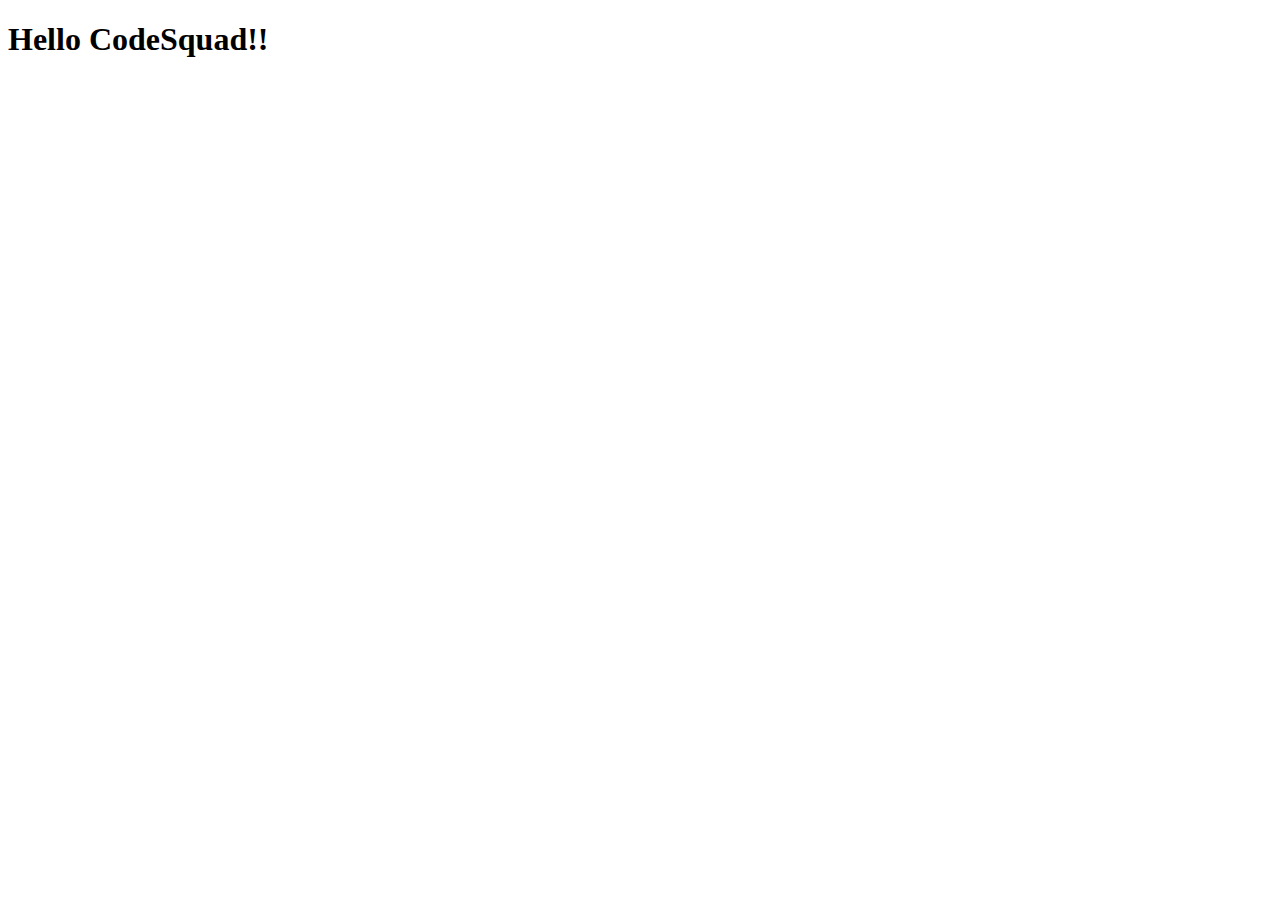
<file: frontend/Week1/index.html>
<!DOCTYPE html>
<html lang="en">
<head>
    <meta charset="UTF-8">
    <meta name="viewport" content="width=device-width, initial-scale=1.0">
    <title>Weeek 1 Task</title>
</head>
<body>
    <h1>Hello CodeSquad!!</h1>
</body>
</html>
</file>
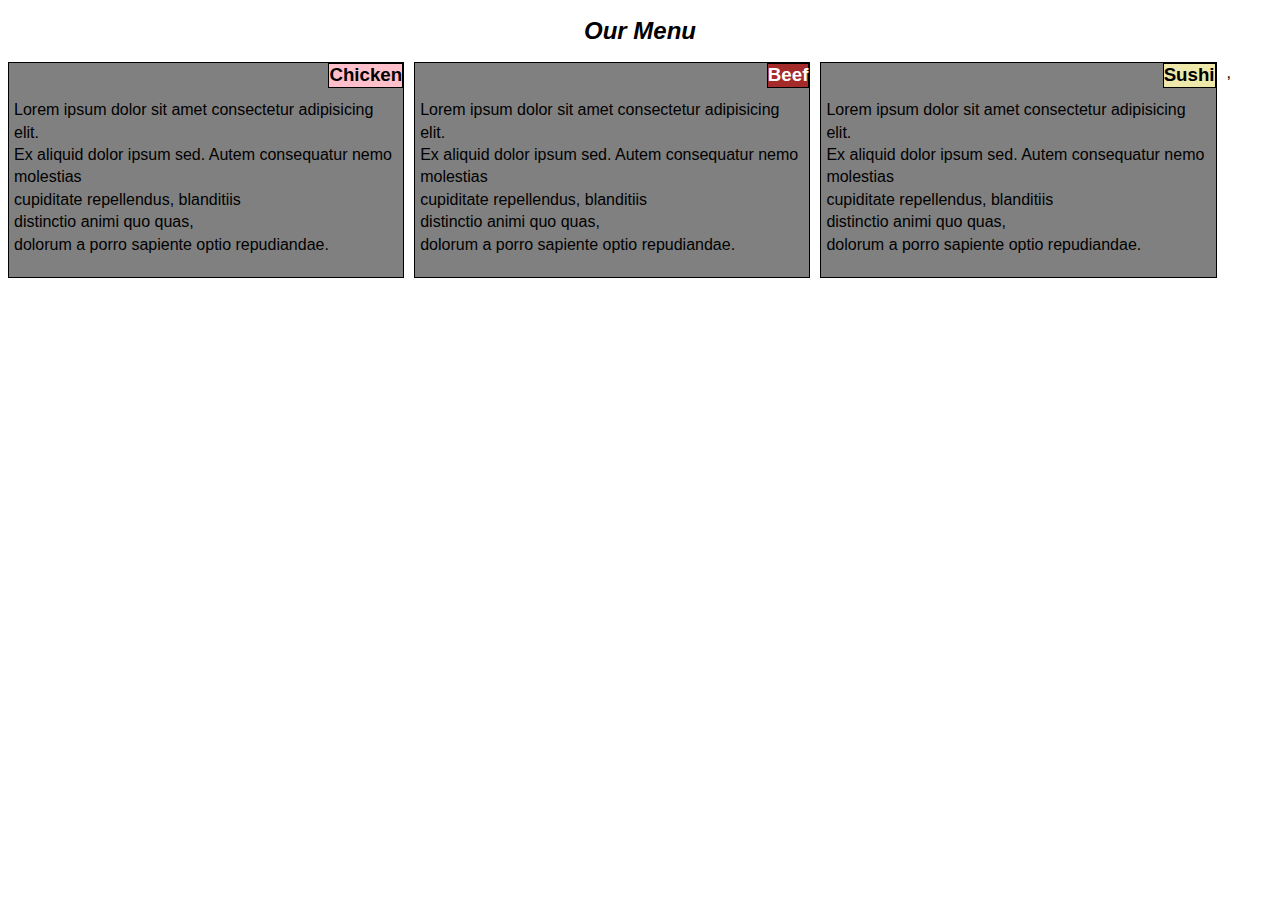
<file: my assignment.html>
<!DOCTYPE html>
<html lang="en">
<head>
    <meta charset="UTF-8">
    <meta name="viewport" content="width=sec, initial-scale=1.0">
    <title>Assignment</title>
    <link rel="stylesheet" href="css/style.css">
    
</head>
<body>
    <section>
        <header>
            <h2 class="header">Our Menu</h2>
        </header>
    </section>
    <section class="wireless">
        <div id="box1" class="chicken">
            <h3 class="chick">Chicken</h3>
            
            <p>Lorem ipsum dolor sit amet consectetur adipisicing elit.<br>
                Ex aliquid dolor ipsum sed. Autem consequatur nemo molestias<br>
                cupiditate repellendus, blanditiis<br> 
                distinctio animi quo quas,<br>
                 dolorum a porro sapiente optio repudiandae.
            </p>
        </div>
        <div id="box2"  class="chicken">
            <h3 class="beef">Beef</h3>
            <p>Lorem ipsum dolor sit amet consectetur adipisicing elit.<br>
                Ex aliquid dolor ipsum sed. Autem consequatur nemo molestias<br>
                cupiditate repellendus, blanditiis<br> 
                distinctio animi quo quas,<br>
                 dolorum a porro sapiente optio repudiandae.
            </p>
        </div>
        <div  id="box3" class="chicken">
            <h3 class="sushi">Sushi</h3>
            <p>Lorem ipsum dolor sit amet consectetur adipisicing elit.<br>
                Ex aliquid dolor ipsum sed. Autem consequatur nemo molestias<br>
                cupiditate repellendus, blanditiis<br> 
                distinctio animi quo quas,<br>
                 dolorum a porro sapiente optio repudiandae.
            </p>
        </div>
    
    </section>
</body>
</html>,
</file>
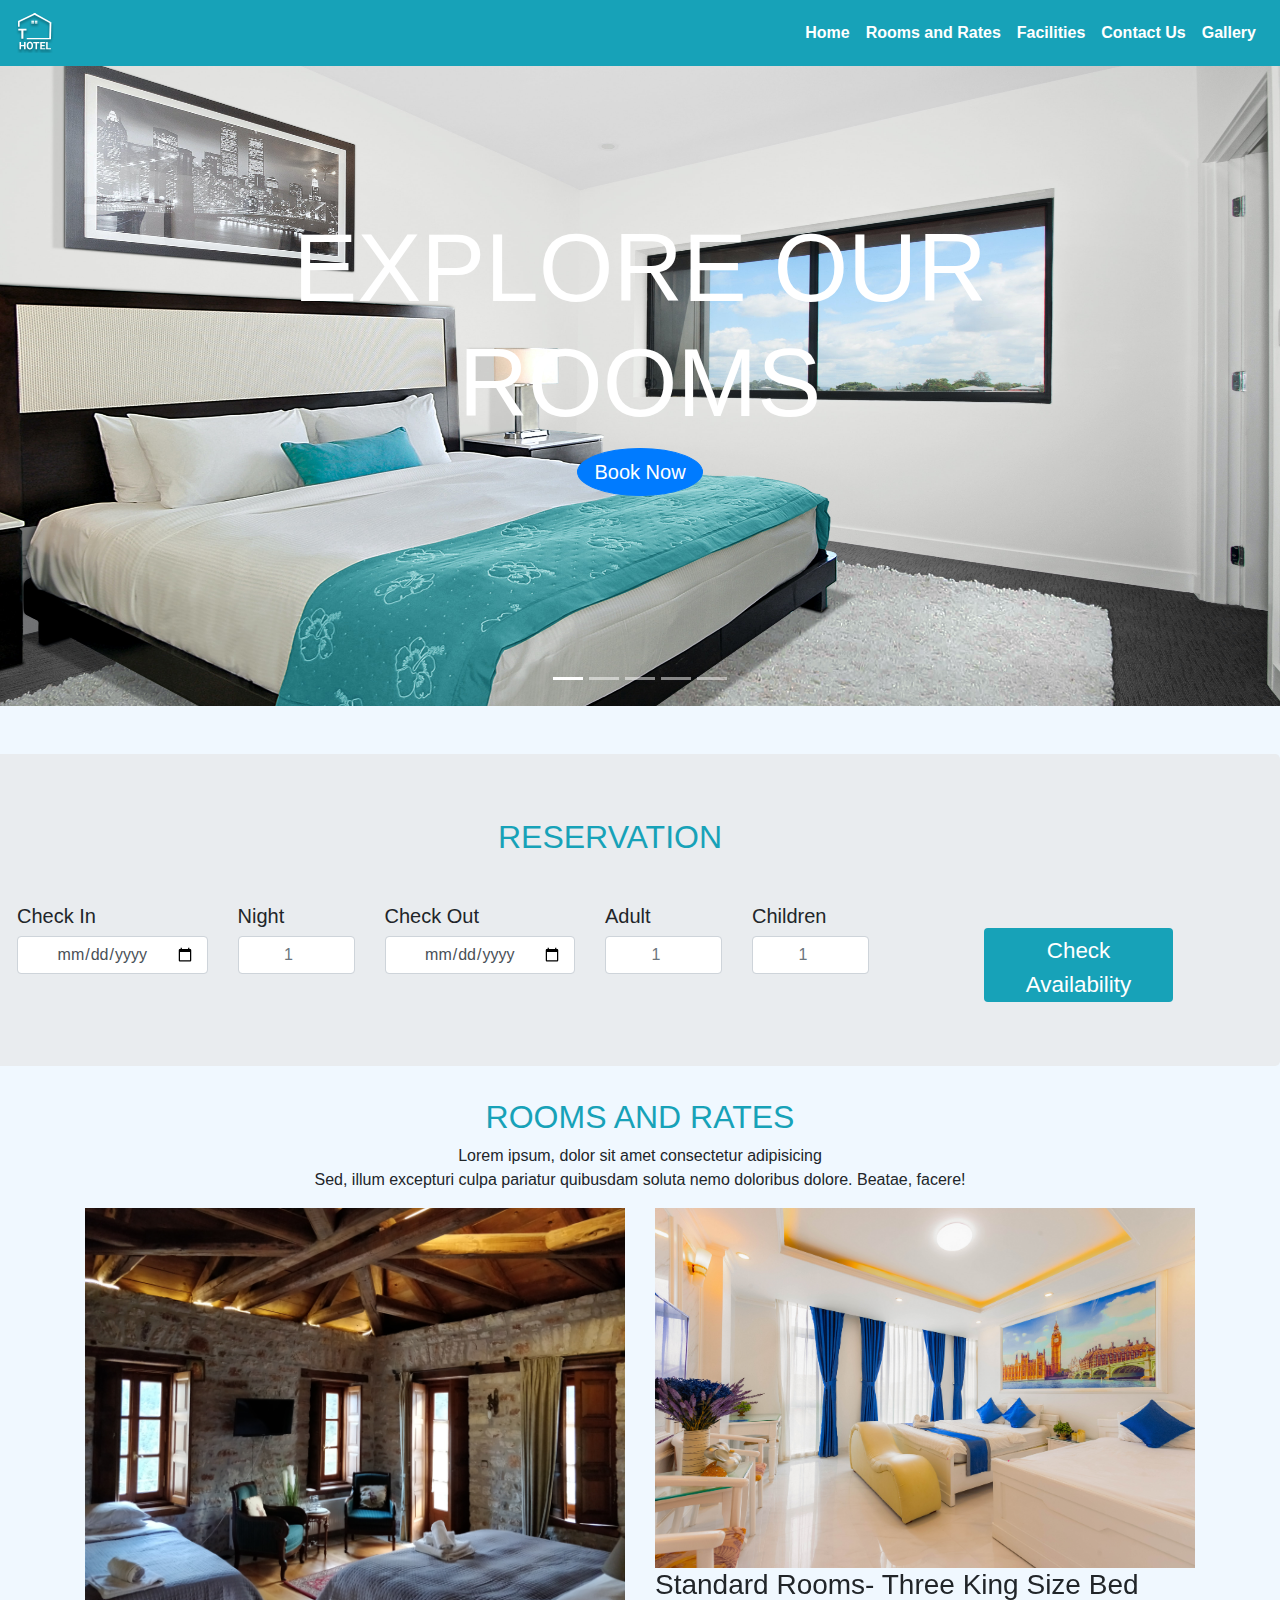
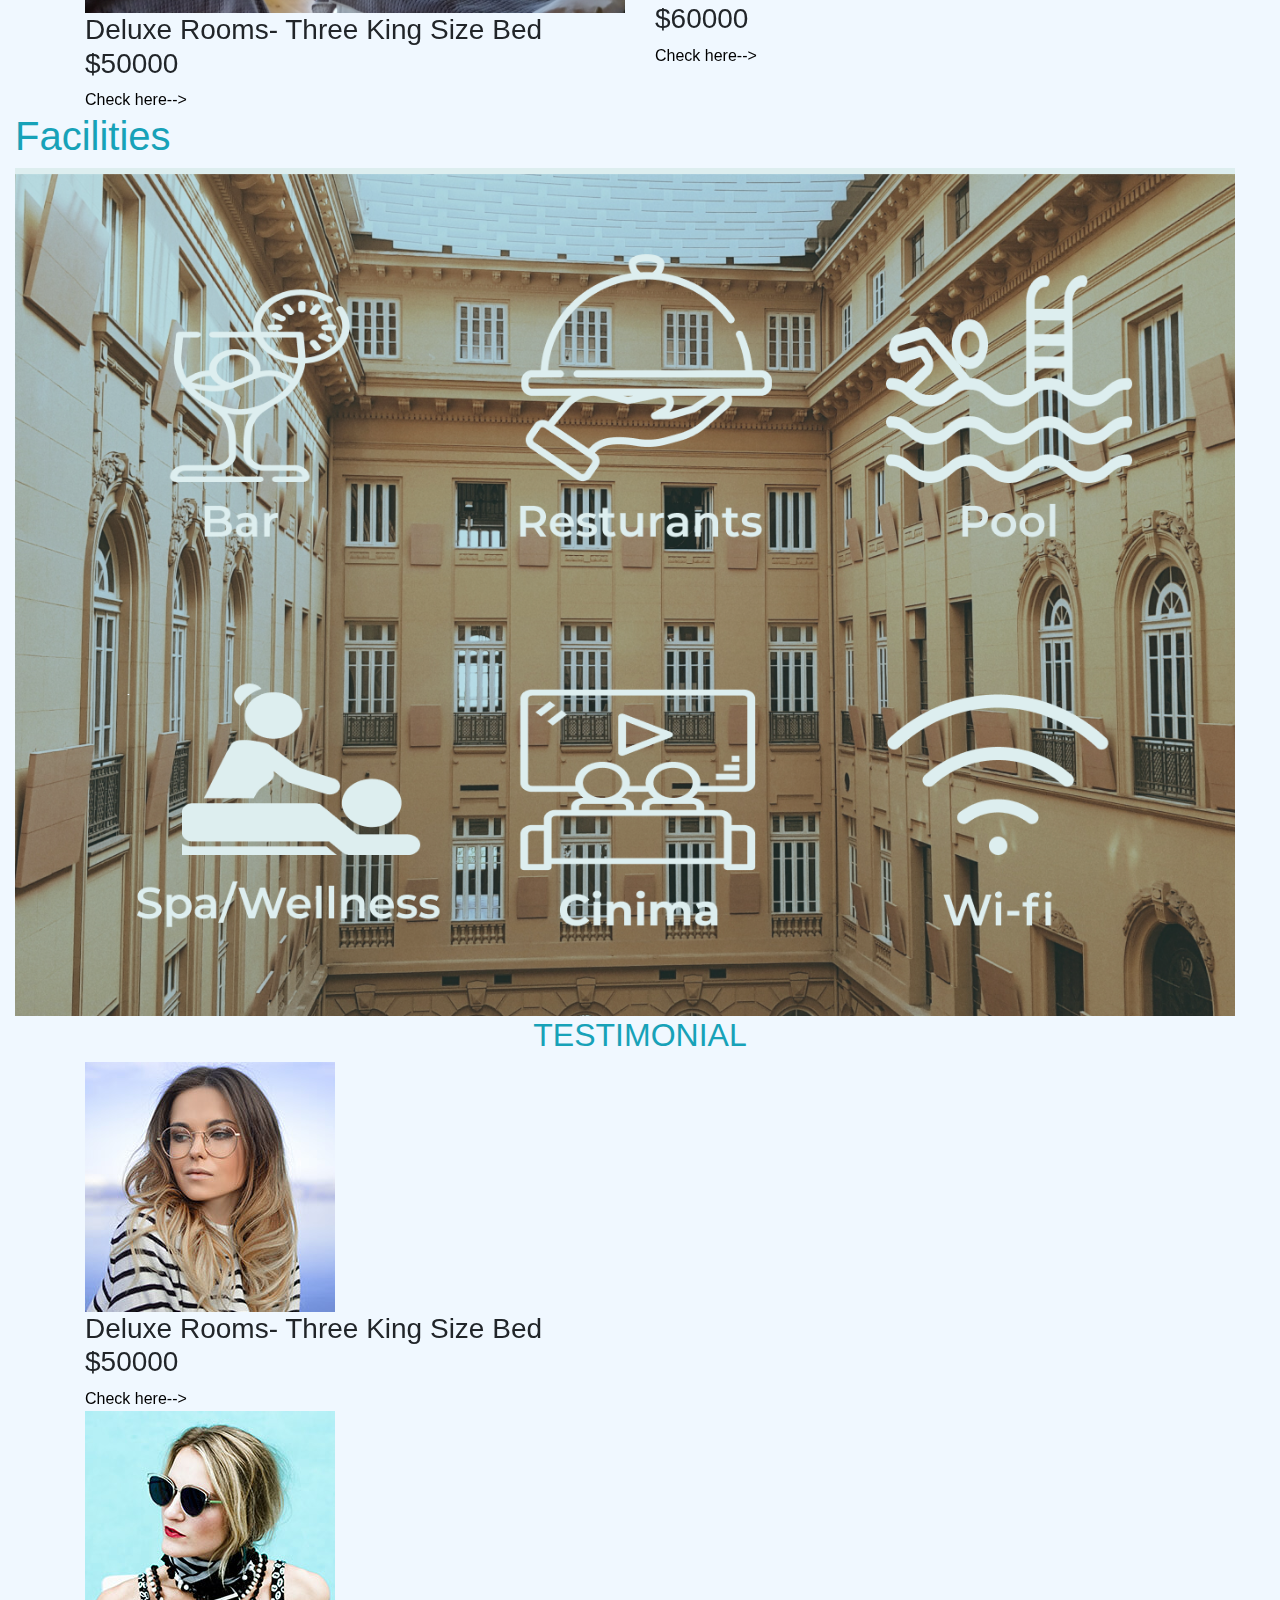
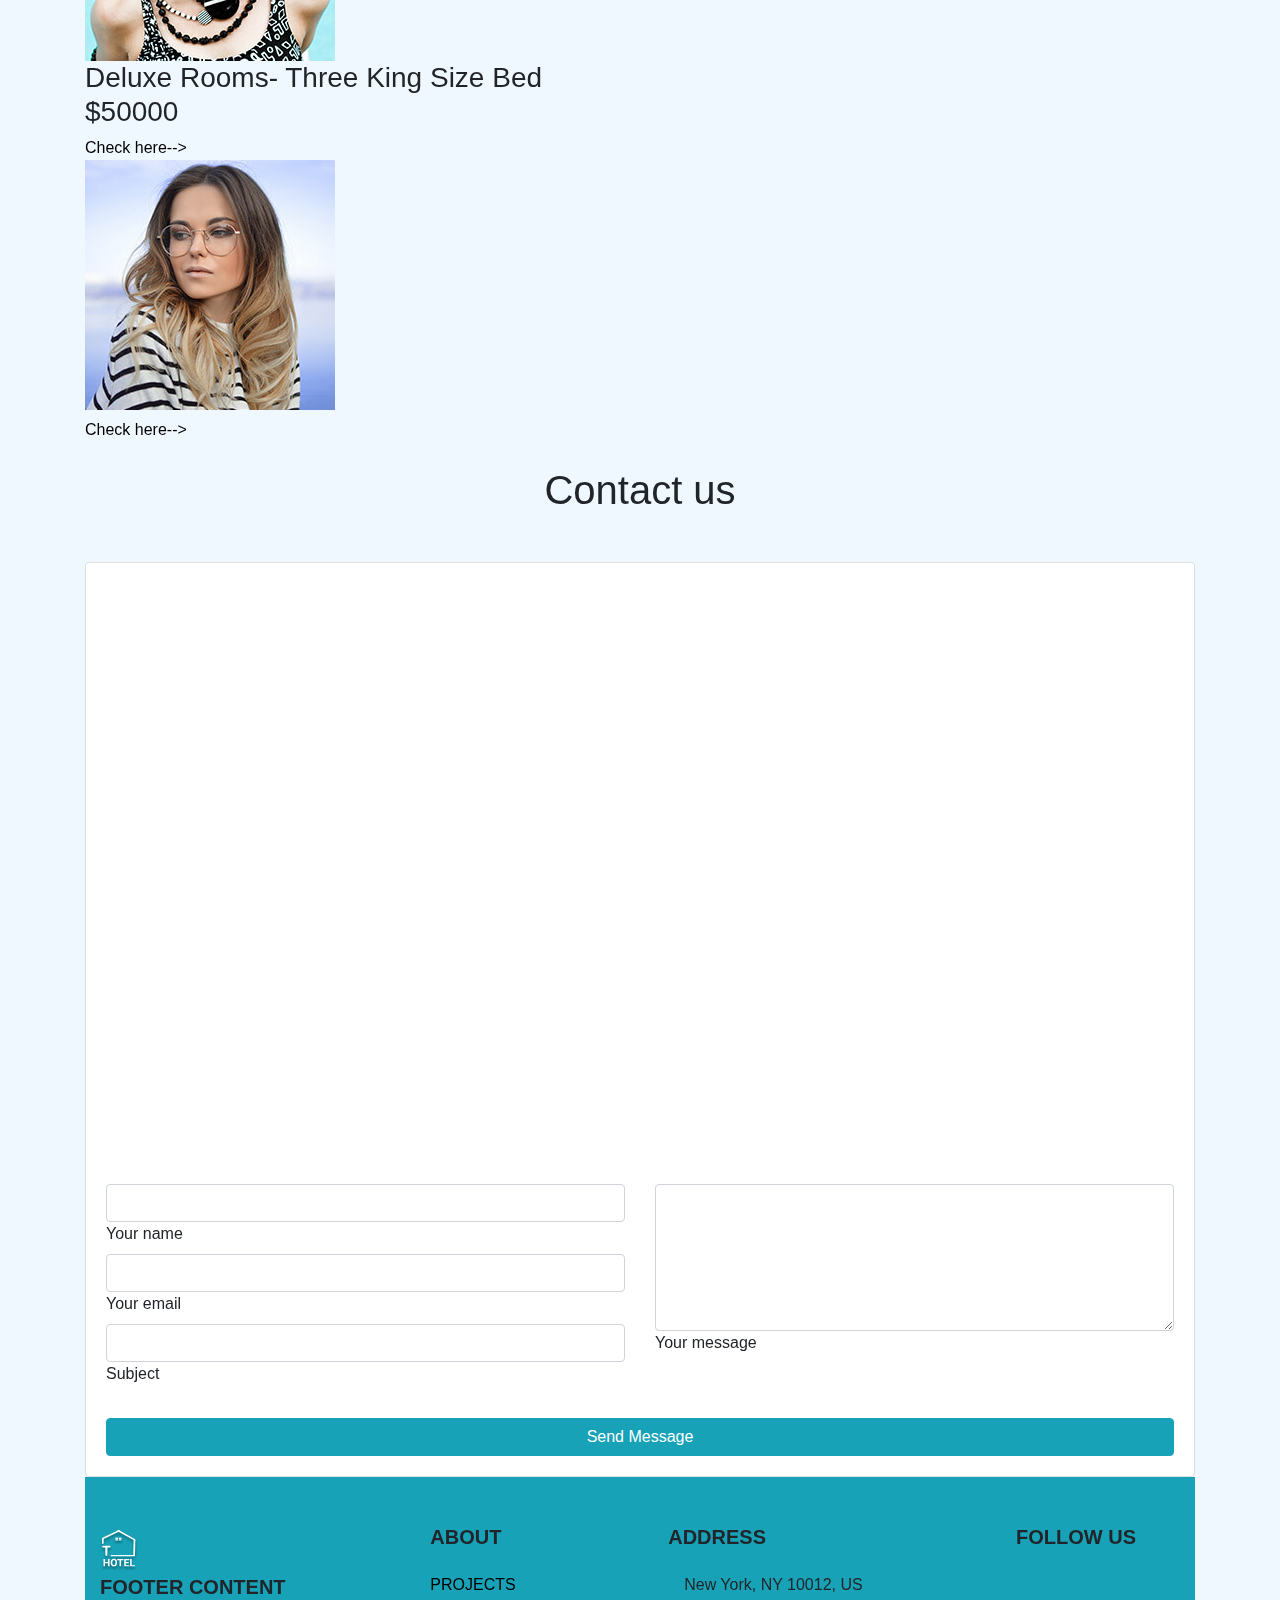
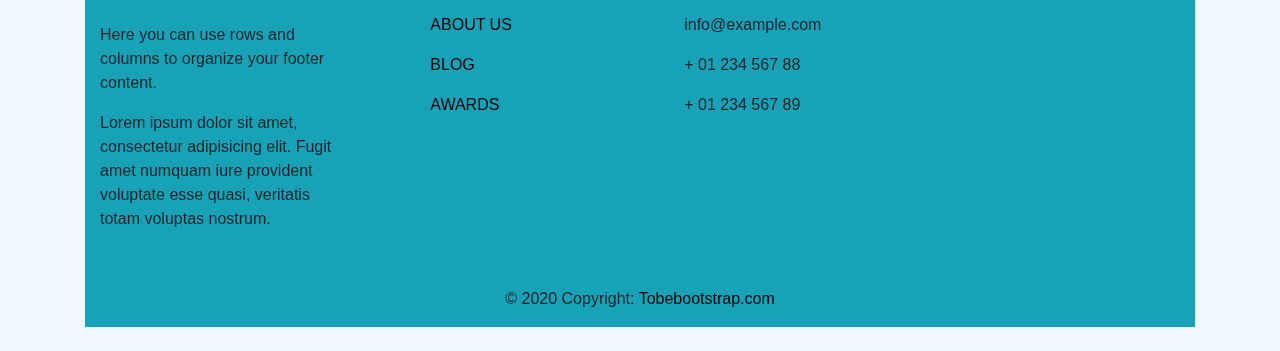
<file: Week3/Hotel bootstrap.html>
<!DOCTYPE html>
<html lang="en">
<head>
    <meta charset="UTF-8">
    <meta name="viewport" content="width=device-width, initial-scale=1.0">
    <link rel="stylesheet" href="css/bootstrap.css">
    <link rel="stylesheet" href="css/bootstrap.min.css">
    <link rel="stylesheet" href="css/style.css">
    <link rel="stylesheet" href="css/Oxygen-Bold.ttf">
    <title>Hotel One Page</title>
</head>
<body>
    
    <header>
        <nav class="navbar navbar-expand-sm navbar-dark bg-info font-weight-bold">
            <div class="navbar-brand"><img src="Logo.svg" width="40px" height="40px" ></div>
            
           <button class="navbar-toggler" data-toggle="collapse" 
           data-target="#navbarNav">
        <span class="navbar-toggler-icon"></span>
            </button>
            <div class="collapse navbar-collapse" id="navbarNav">
            <ul class="navbar-nav ml-auto" id="navbarNav">
                <li class="nav-item">
                    <a class="nav-link text-white" href="#">Home</a>
                </li>
                <li class="nav-item">
                    <a class="nav-link text-white" href="#">Rooms and Rates</a>
                </li>
                <li class="nav-item">
                    <a class="nav-link text-white" href="#">Facilities</a>
                </li>
                <li class="nav-item">
                    <a class="nav-link text-white" href="#">Contact Us</a>
                </li>
                <li class="nav-item">
                    <a class="nav-link text-white" href="#">Gallery</a>
                </li>
            </ul>

            <!--form class="form-inline ml-auto">
                <input type="text" class="form-control" placeholder="Search">
                <button class="btn btn-outline-primary ml-2">Search</button>
            </form-->
            </div>
        </nav>
    </header>

        <section>
            <div id="slider1" class="carousel slide mb-5" data-ride="carousel">
                <ol class="carousel-indicators">
                  <li class="active" data-target="#slider1" data-slide-to="0"></li>
                  <li data-target="#slider1" data-slide-to="1"></li>
                  <li  data-target="#slider1" data-slide-to="2"></li>
                  <li data-target="#slider1" data-slide-to="3"></li>
                  <li data-target="#slider1" data-slide-to="4"></li>
                </ol>
            <div class="carousel-inner">
                <div class="carousel-item active">
                 <img class=" carimg img-responsive img d-block w-100 img-fluid change"  src="images/hotel r1.jpg" alt="Third Slide">
                   <div class="carousel-caption"  style="margin-bottom: 170px;"><h1 class=" d-block display-1 explore mt-20%">EXPLORE OUR ROOMS</h1>
                     <button class="btn btn-primary Active btn-lg buttu"  type="button">Book Now</button> 
                   </div>
               </div>
                <div class="carousel-item " >
                    <img class=" carimg img-responsive img d-block w-100 img-responsive img img-fluid change" src="images/marten-bjork-n_IKQDCyrG0-unsplash.jpg" alt="First Slide">
                    <div class="carousel-caption"  style="margin-bottom: 170px;"><h3 class=" d-block explore mt-20%">EXPLORE OUR ROOMS</h3>
                     <button class="btn btn-primary Active btn-lg buttu"  type="button">Book Now</button> 
                   </div>
                </div>
                  <div class="carousel-item">
                    <img class=" carimg img-responsive img d-block img-fluid change" src="images/nik-lanus-YMOHw3F1Hdk-unsplash.jpg" alt="Second Slide">
                    <div class="carousel-caption"  style="margin-bottom: 170px;"><h3 class=" d-block explore mt-20%">EXPLORE OUR ROOMS</h3>
                     <button class="btn btn-primary Active btn-lg buttu"  type="button">Book Now</button> 
                   </div>
                </div>
                  <div class="carousel-item">
                    <img class=" carimg img-responsive img d-block img-fluid change" src="images/rhema-kallianpur-uocSnWMhnAs-unsplash.jpg" alt="Fourth Slide">
                    <div class="carousel-caption"  style="margin-bottom: 170px;"><h3 class=" d-block explore mt-20%">EXPLORE OUR ROOMS</h3>
                     <button class="btn btn-primary Active btn-lg buttu"  type="button">Book Now</button> 
                   </div>
                </div>
                  <div class="carousel-item">
                    <img class=" carimg img-responsive img d-block img-fluid change" src="images/valeriia-bugaiova-_pPHgeHz1uk-unsplash.jpg" alt="Fifth Slide">
                    <div class="carousel-caption"  style="margin-bottom: 170px;"><h3 class=" d-block explore mt-20% ">EXPLORE OUR ROOMS</h3>
                     <button class="btn btn-primary Active btn-lg buttu"  type="button">Book Now</button> 
                   </div>
                </div>
              </div>
            </section>  

        <div class="row mt-0">   
            <div class="jumbotron row col-md-12 container-fluid">
                <div class="row col-md-12">
                  <h2 class="text-center col-md-12 text-info mt-6 mb-5">RESERVATION</h2>
                </div>

            
              <form action="">
                <div class="row col-md-12 mt-20%">
                  <div class="row col-md-9 container-fluid text-center form-group">
                    <div class="col-md-3">
                      <h5 class="text-left">Check In</h5>
                      <input type="date" class="text-center form-control">
                    </div>
                    <div class="col-md-2">
                      <h5 class="text-left" >Night</h5>
                      <input type="number" placeholder="1" class="text-center form-control">
                    </div>
                    <div class="col-md-3">
                      <h5 class="text-left">Check Out</h5>
                      <input type="date"class="text-center form-control">
                    </div>
                    <div class="col-md-2">
                      <h5 class="text-left">Adult</h5>
                      <input type="number" placeholder="1" class="text-center form-control">
                    </div>
                    <div class="col-md-2">
                      <h5 class="text-left">Children</h5>
                      <input type="number" placeholder="1"class="text-center form-control">
                    </div>
                  </div>
                <div class=" col-md-3 mt-4 chek">
                  <div class=" btn btn-info mkres">Check Availability</div>
                </div>
            </div>

        </div>
              </form>
               
  <div class="container-fluid">
    <div class="col-md-12">
      <div class="col-md-12">
        <h2 class="strong text-center rmr text-info">ROOMS AND RATES</h2>
        <p class="text-center">Lorem ipsum, dolor sit amet consectetur adipisicing<br>
           Sed, illum excepturi culpa pariatur
          quibusdam soluta nemo doloribus dolore. Beatae, facere!</p>
      </div>
    
    <!--Carousel-->

    <div class="row">
      <div class="col-12"> 
       <div id="slider1" class="carousel slide mb-2" data-ride="carousel">
  
          <div class="carousel-inner">
             
              <div class="carousel-item" >
                      <div class="container">
                          <div class="row">
                              <div class="col-md-6">
                                  <img class="d-inline img-responsive img img-fluid " style="height:65%; width: 100%;" src="images/hotel img/alberto-castillo-q-mx4mSkK9zeo-unsplash.jpg" alt="First Slide">
                                  <h3>Deluxe Rooms- One King Size Bed<br>
                                    $10000
                                  </h3>
                                  <a href="#">Check here--></a>
                              </div>
                              <div class="col-md-6">
                                  <img class="d-inline img-responsive img img-fluid " style="height:65%; width: 100%;" src="images/hotel r1.jpg" alt="First Slide">
                                  <h3>Standard Rooms- One King Size Bed<br>
                                    $20000
                                  </h3>
                                  <a href="#">Check here--></a>
                              </div>
                          </div>
                      </div>
              </div>

              <div class="row">
                <div class="col-12"> 
                 <div id="slider1" class="carousel slide mb-2" data-ride="carousel">
            
                    <div class="carousel-inner">
                       
                        <div class="carousel-item">
                                <div class="container">
                                    <div class="row">
                                        <div class="col-md-6">
                                            <img class="d-inline img-responsive img img-fluid"  src="images/hotel img/venice-hotel-tqwvsyL2Kd0-unsplash.jpg" alt="First Slide">
                                            <h3>Deluxe Rooms- Two King Size Bed<br>
                                              $30000
                                            </h3>
                                            <a href="#">Check here--></a>
                                        </div>
                                        <div class="col-md-6">
                                            <img class="d-inline img-responsive img img-fluid" src="images/hotel img/man-pan-KTSYy-3XVSo-unsplash.jpg" alt="First Slide">
                                            <h3>Standard Rooms- Two King Size Bed<br>
                                              $40000
                                            </h3>
                                            <a href="#">Check here--></a>
                                        </div>
                                    </div>
                                </div>
                        </div>          

                        <div class="row">
                          <div class="col-12"> 
                           <div id="slider1" class="carousel slide mb-2" data-ride="carousel">
                      
                              <div class="carousel-inner">
                                 
                                  <div class="carousel-item active">
                                      <div class="container">
                                          <div class="row">
                                                  <div class="col-md-6">
                                                      <img class="d-inline img-responsive img img-fluid"  src="images/hotel img/man-pan-KTSYy-3XVSo-unsplash.jpg" alt="First Slide">
                                                      <h3>Deluxe Rooms- Three King Size Bed<br>
                                                        $50000
                                                      </h3>
                                                      <a href="#">Check here--></a>
                                                  </div>
                                                  <div class="col-md-6">
                                                      <img class="d-inline img-responsive img img-fluid" src="images/hotel img/venice-hotel-tqwvsyL2Kd0-unsplash.jpg" alt="First Slide">
                                                      <h3>Standard Rooms- Three King Size Bed<br>
                                                        $60000
                                                      </h3>
                                                      <a href="#">Check here--></a>
                                                  </div>
                                          </div>
                                      </div>
                                  </div>
          </div>
              
                                  
    <section class="row">
      <div class="col-md-12 row">
        <div>
          <h1 class="col-md-12 text-center text-info">Facilities</h1>
        </div>
        <div class="col-md-12">
          <img src="images/hotel img/Hotel Website.png" class="d-inline img-fluid img-responsive w-100"  alt="">
        </div>
      </div>
    </section> 
    
   <div class="col-md-12">
          <div>
            <h2 class="col-md-12 text-center text-info">TESTIMONIAL</h2>
          </div>

          <div class="carousel-inner">
                                 
            <div class="carousel-item active">
                <div class="container">
                    <div class="row">
                            <div class="col-md-6">
                                <img class="d-inline img-responsive img img-fluid"  src="images/hotel img/img (30).jpg" alt="First Slide">
                                <h3>Deluxe Rooms- Three King Size Bed<br>
                                  $50000
                                </h3>
                                <a href="#">Check here--></a>
                            </div>


                            <div class="carousel-inner">
                                 
                              <div class="carousel-item active">
                                  <div class="container">
                                      <div class="row">
                                              <div class="col-md-6">
                                                  <img class="d-inline img-responsive img img-fluid"  src="images/hotel img/img (31).jpg" alt="First Slide">
                                                  <h3>Deluxe Rooms- Three King Size Bed<br>
                                                    $50000
                                                  </h3>
                                                  <a href="#">Check here--></a>
                                              </div>  
                                              <div class="carousel-inner">
                                 
                                                <div class="carousel-item active">
                                                    <div class="container">
                                                        <div class="row">
                                                                <div class="col-md-6">
                                                                    <img class="d-inline img-responsive img img-fluid"  src="images/hotel img/img (30).jpg" alt="First Slide">
                                                                    <h3></h3>
                                                                    </h3>
                                                                    <a href="#">Check here--></a>
                                                                </div>   
         

  </div>   

<!--Section: Contact v.2-->
<section class="section">

  <!--Section heading-->
 
  <h2 class="section-heading h1 pt-4 mb-5 text-center">Contact us</h2>

  <div class="card">

    <div class="card-body">

      <!--Google map-->
      <div id="map-container-google-12" class="z-depth-1-half map-container-7" style="height: 200px">
        <iframe src="https://maps.google.com/maps?q=Miami&t=&z=13&ie=UTF8&iwloc=&output=embed" frameborder="0"
          style="border:0" allowfullscreen></iframe>
      </div>

      <div class="row">

        <!--Grid column-->
        <div class="col-md-6 mb-4">

          <form>

            <div class="md-form">
              <input type="text" id="contact-name" class="form-control">
              <label for="contact-name" class="">Your name</label>
            </div>

            <div class="md-form">
              <input type="text" id="contact-email" class="form-control">
              <label for="contact-email" class="">Your email</label>
            </div>

            <div class="md-form">
              <input type="text" id="contact-Subject" class="form-control">
              <label for="contact-Subject" class="">Subject</label>
            </div>

          </form>
        </div>
        <!--Grid column-->

        <!--Grid column-->
        <div class="col-md-6 mb-4">
          <div class="md-form primary-textarea">
            <textarea id="contact-message" class="md-textarea form-control mb-0" rows="5" style="padding-bottom: 1.2rem;"></textarea>
            <label for="contact-message">Your message</label>
          </div>
        </div>
        <!--Grid column-->

        <!--Grid column-->
        <div class="col-md-12">
          <div class="text-center">
            <a class=" col-md-12 btn btn- btn-info">Send Message</a>
          </div>
        </div>
        <!--Grid column-->

      </div>

    </div>

  </div>

</section>
<!--Section: Contact v.2-->
        
    
  <script src="js/jquery-3.5.1.js"></script>
<script src="js/bootstrap.js"></script>
    <!-- <script src="https://code.jquery.com/jquery-3.3.1.slim.min.js" integrity="sha384-q8i/X+965DzO0rT7abK41JStQIAqVgRVzpbzo5smXKp4YfRvH+8abtTE1Pi6jizo"
    crossorigin="anonymous"></script>
  <script src="https://cdnjs.cloudflare.com/ajax/libs/popper.js/1.14.3/umd/popper.min.js" integrity="sha384-ZMP7rVo3mIykV+2+9J3UJ46jBk0WLaUAdn689aCwoqbBJiSnjAK/l8WvCWPIPm49"
    crossorigin="anonymous"></script>
  <script src="https://stackpath.bootstrapcdn.com/bootstrap/4.1.1/js/bootstrap.min.js" integrity="sha384-smHYKdLADwkXOn1EmN1qk/HfnUcbVRZyYmZ4qpPea6sjB/pTJ0euyQp0Mk8ck+5T"
    crossorigin="anonymous"></script> -->


    <!-- Footer -->
<footer class="page-footer font-small mdb-color lighten-3 pt-4 bg-info">

  <!-- Footer Links -->
  <div class="container text-center text-md-left">

    <!-- Grid row -->
    <div class="row">

      <!-- Grid column -->
      <div class="col-md-4 col-lg-3 mr-auto my-md-4 my-0 mt-4 mb-1">

        <!-- Content -->
        <div class="navbar-brand mt-0"><img src="Logo.svg" width="40px" height="40px" ></div>
        <h5 class="font-weight-bold text-uppercase mb-4">Footer Content</h5>
        <p>Here you can use rows and columns to organize your footer content.</p>
        <p>Lorem ipsum dolor sit amet, consectetur adipisicing elit. Fugit amet numquam iure provident voluptate
          esse
          quasi, veritatis totam voluptas nostrum.</p>

      </div>
      <!-- Grid column -->

      <hr class="clearfix w-100 d-md-none">

      <!-- Grid column -->
      <div class="col-md-2 col-lg-2 mx-auto my-md-4 my-0 mt-4 mb-1">

        <!-- Links -->
        <h5 class="font-weight-bold text-uppercase mb-4">About</h5>

        <ul class="list-unstyled">
          <li>
            <p>
              <a href="#!">PROJECTS</a>
            </p>
          </li>
          <li>
            <p>
              <a href="#!">ABOUT US</a>
            </p>
          </li>
          <li>
            <p>
              <a href="#!">BLOG</a>
            </p>
          </li>
          <li>
            <p>
              <a href="#!">AWARDS</a>
            </p>
          </li>
        </ul>

      </div>
      <!-- Grid column -->

      <hr class="clearfix w-100 d-md-none">

      <!-- Grid column -->
      <div class="col-md-4 col-lg-3 mx-auto my-md-4 my-0 mt-4 mb-1">

        <!-- Contact details -->
        <h5 class="font-weight-bold text-uppercase mb-4">Address</h5>

        <ul class="list-unstyled">
          <li>
            <p>
              <i class="fas fa-home mr-3"></i> New York, NY 10012, US</p>
          </li>
          <li>
            <p>
              <i class="fas fa-envelope mr-3"></i> info@example.com</p>
          </li>
          <li>
            <p>
              <i class="fas fa-phone mr-3"></i> + 01 234 567 88</p>
          </li>
          <li>
            <p>
              <i class="fas fa-print mr-3"></i> + 01 234 567 89</p>
          </li>
        </ul>

      </div>
      <!-- Grid column -->

      <hr class="clearfix w-100 d-md-none">

      <!-- Grid column -->
      <div class="col-md-2 col-lg-2 text-center mx-auto my-4">

        <!-- Social buttons -->
        <h5 class="font-weight-bold text-uppercase mb-4">Follow Us</h5>

        <!-- Facebook -->
        <a type="button" class="btn-floating btn-fb">
          <i class="fab fa-facebook-f"></i>
        </a>
        <!-- Twitter -->
        <a type="button" class="btn-floating btn-tw">
          <i class="fab fa-twitter"></i>
        </a>
        <!-- Google +-->
        <a type="button" class="btn-floating btn-gplus">
          <i class="fab fa-google-plus-g"></i>
        </a>
        <!-- Dribbble -->
        <a type="button" class="btn-floating btn-dribbble">
          <i class="fab fa-dribbble"></i>
        </a>

      </div>
      <!-- Grid column -->

    </div>
    <!-- Grid row -->

  </div>
  <!-- Footer Links -->

  <!-- Copyright -->
  <div class="footer-copyright text-center py-3">© 2020 Copyright:
    <a href="https://mdbootstrap.com/"> Tobebootstrap.com</a>
  </div>
  <!-- Copyright -->

</footer>
<!-- Footer -->

</body>
</html>
</file>
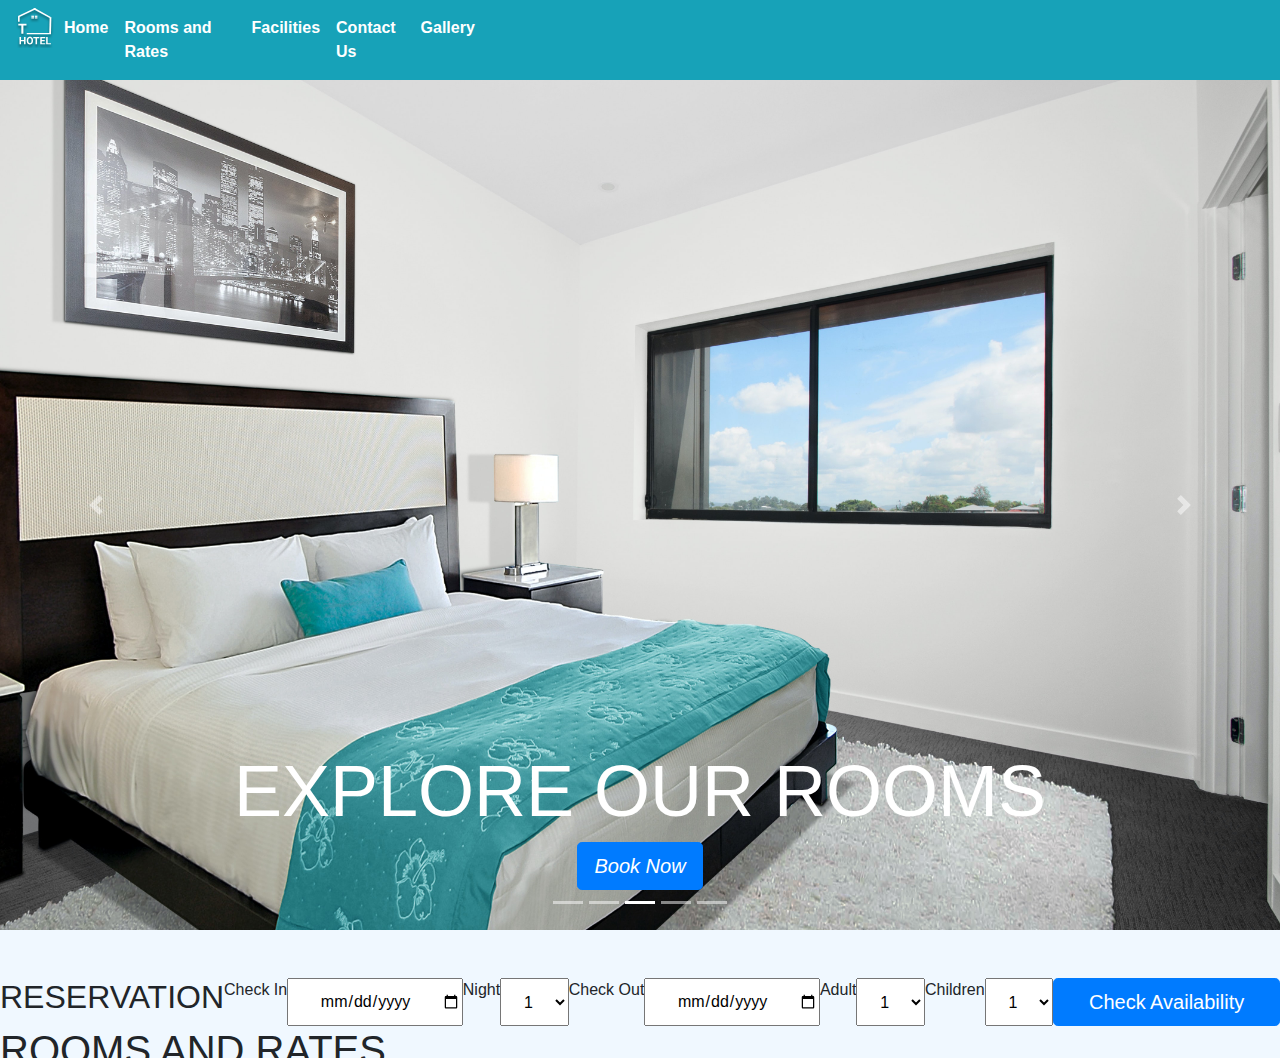
<file: Week3/Hotel-Bootstrap 2.html>
<!DOCTYPE html>
<html lang="en">
<head>
    <meta charset="UTF-8">
    <meta name="viewport" content="width=device-width, initial-scale=1.0">
    <link rel="stylesheet" href="css/bootstrap.css">
    <link rel="stylesheet" href="css/bootstrap.min.css">
    <link rel="stylesheet" href="css/style.css">
    <title>Bootstrap Assignment</title>
    
</head>
<body>
    
    <header>
        <nav class="navbar navbar-expand-sm navbar-dark bg-info font-weight-bold">
        <div>
            <img src="Logo.svg" width="40px" height="40px" class="float-left" >
           <button class="navbar-toggler" data-toggle="collapse" 
           data-target="#navbarNav">
        <span class="navbar-toggler-icon"></span>
            </button>
            <div class="collapse navbar-collapse" id="navbarNav">
            <ul class="navbar-nav" id="navbarNav">
                <li class="nav-item">
                    <a class="nav-link text-white" href="#">Home</a>
                </li>
                <li class="nav-item">
                    <a class="nav-link text-white" href="#">Rooms and Rates</a>
                </li>
                <li class="nav-item">
                    <a class="nav-link text-white" href="#">Facilities</a>
                </li>
                <li class="nav-item">
                    <a class="nav-link text-white" href="#">Contact Us</a>
                </li>
                <li class="nav-item">
                    <a class="nav-link text-white" href="#">Gallery</a>
                </li>
            </ul>
            </div>
        </div>
        </nav>

        <section>
            <div id="slider1" class="carousel slide mb-5" data-ride="carousel">
                <ol class="carousel-indicators">
                  <li data-target="#slider1" data-slide-to="0"></li>
                  <li data-target="#slider1" data-slide-to="1"></li>
                  <li class="active" data-target="#slider1" data-slide-to="2"></li>
                  <li data-target="#slider2" data-slide-to="3"></li>
                  <li data-target="#slider2" data-slide-to="4"></li>
                </ol>
            <div class="carousel-inner">
                <div class="carousel-item">
                    <img class="d-block w-100 img-fluid" src="images/nik-lanus-YMOHw3F1Hdk-unsplash.jpg" alt="First Slide">
                  </div>
                  <div class="carousel-item">
                    <img class="d-block w-100 img-fluid " src="images/valeriia-bugaiova-_pPHgeHz1uk-unsplash.jpg" alt="Second Slide">
                  </div>
                   <div class="carousel-item active">
                    <img class="d-block w-100 img-fluid" src="images/hotel r1.jpg" alt="Third Slide">
                    <div class="carousel-caption d-block"><h1 class="pichead display-3">EXPLORE OUR ROOMS</h1>
                        <button class="btn btn-primary btn-lg nav-item" type="button">
                            <i class="fas fa-user">Book Now</i> </button>
                  </div>
                  <div class="carousel-item">
                    <img class="d-block w-100 img-fluid" src="images/marten-bjork-n_IKQDCyrG0-unsplash.jpg" alt="Fourth Slide">
                  </div>
                  <div class="carousel-item">
                    <img class="d-block w-100 img-fluid" src="images/rhema-kallianpur-uocSnWMhnAs-unsplash.jpg" alt="Fifth Slide">
                  </div>
                  <a class="carousel-control-prev" href="#slider1" role="button" data-slide="prev">
                    <span class="carousel-control-prev-icon" aria-hidden="true"></span>
                    <span class="sr-only">Previous</span>
                  </a>
                  <a class="carousel-control-next" href="#slider2" role="button" data-slide="next">
                    <span class="carousel-control-next-icon" aria-hidden="true"></span>
                    <span class="sr-only">Next</span>
                  </a>
                  </a>
              </div>
        </section>
        
        <section class="nav nav-fill nav-pills">
            <h2 class="text-blue">RESERVATION</h2><br>
            <!--div class="container form-group d-inline-block">
                <label for="gender">Gender</label>
                <select class="form-control" id="gender">
                    <option>Male</option>
                    <option>Female</option>
                </select>

                <label for="gend">Gender</label>
                <select class="form-control" id="gender">
                    <option>Male</option>
                    <option>Female</option>
                </select>

                <label for="gender">Gender</label>
                <select class="form-control" id="gender">
                    <option>Male</option>
                    <option>Female</option>
                </select>

                <label for="gender">Gender</label>
                <select class="form-control" id="gender">
                    <option>Male</option>
                    <option>Female</option>
                </select>

                <label for="gender">Gender</label>
                <select class="form-control" id="gender">
                    <option>Male</option>
                    <option>Female</option>
                </select>
            </div-->

            <label for="checkin">Check In</label>
            <input type="date" id="checkin" name="checkin" class="nav-item">

            <label for="night">Night</label>
            <select name="night" id="night" class="nav-item">
                <option value="1">1</option>
                <option value="2">2</option>
                <option value="3">3</option>
                <option value="4">4</option>
                <option value="5">5</option>
                <option value="6">6</option>
                <option value="7">7</option>
                <option value="8">8</option>
            </select>

            <label for="checkout">Check Out</label>
            <input type="date" id="checkout" name="checkout" class="nav-item">

            <label for="Adult">Adult</label>
            <select name="adult" id="adult" class="nav-item">
                <option value="1">1</option>
                <option value="2">2</option>
                <option value="3">3</option>
                <option value="4">4</option>
                <option value="5">5</option>
                <option value="6">6</option>
                <option value="7">7</option>
                <option value="8">8</option>
            </select>

            <label for="children">Children</label>
            <select name="children" id="children" class="nav-item">
                <option value="1">1</option>
                <option value="2">2</option>
                <option value="3">3</option>
                <option value="4">4</option>
                <option value="5">5</option>
                <option value="6">6</option>
                <option value="7">7</option>
                <option value="8">8</option>
            </select>

            <button class="btn btn-primary btn-lg nav-item" type="button">
                <i class="fas fa-user"></i> Check Availability</button>
        </section>
        <div>
            <h1 class="text-typo rooms">ROOMS AND RATES</h1>
        </div>

        
    
    </header>
    <script src="https://code.jquery.com/jquery-3.5.1.slim.min.js" integrity="sha384-DfXdz2htPH0lsSSs5nCTpuj/zy4C+OGpamoFVy38MVBnE+IbbVYUew+OrCXaRkfj" crossorigin="anonymous"></script>
<script src="https://cdn.jsdelivr.net/npm/popper.js@1.16.1/dist/umd/popper.min.js" integrity="sha384-9/reFTGAW83EW2RDu2S0VKaIzap3H66lZH81PoYlFhbGU+6BZp6G7niu735Sk7lN" crossorigin="anonymous"></script>
<script src="https://stackpath.bootstrapcdn.com/bootstrap/4.5.2/js/bootstrap.min.js" integrity="sha384-B4gt1jrGC7Jh4AgTPSdUtOBvfO8shuf57BaghqFfPlYxofvL8/KUEfYiJOMMV+rV" crossorigin="anonymous"></script>
</body>
</html>
</file>
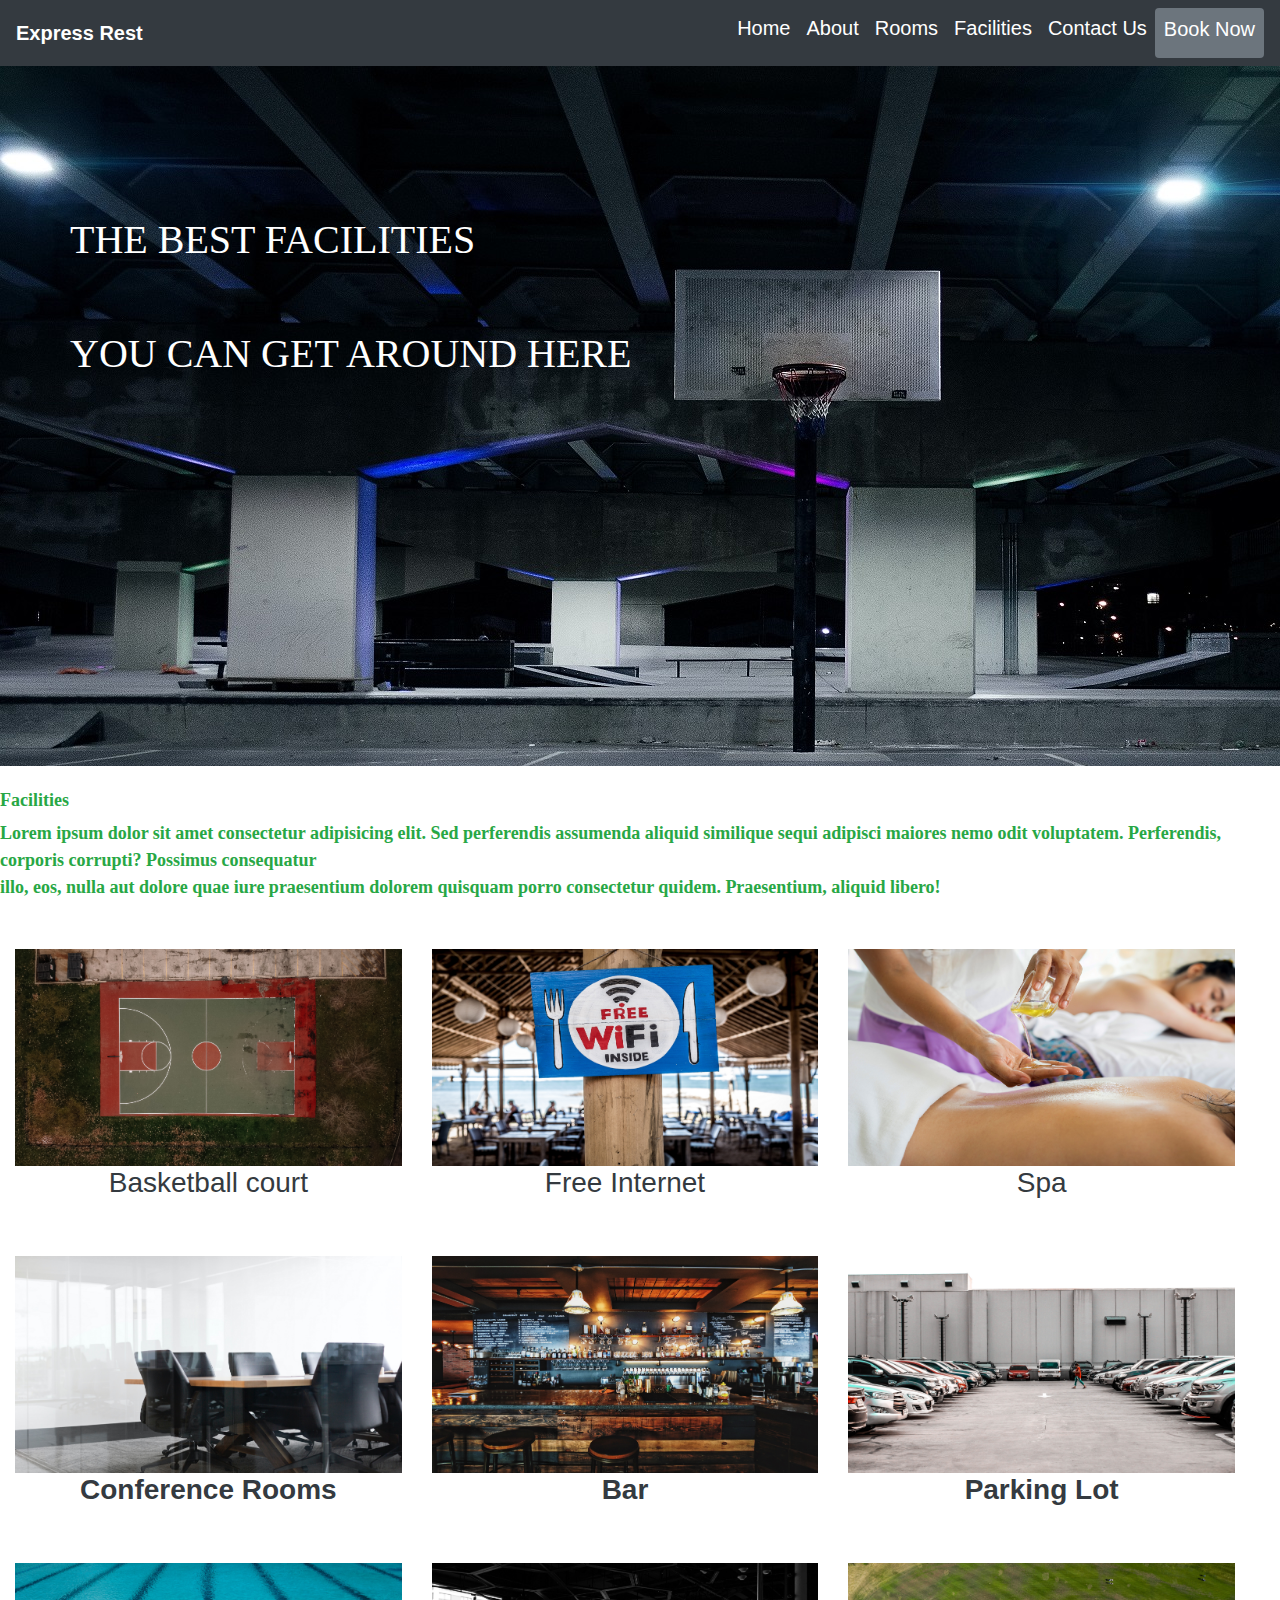
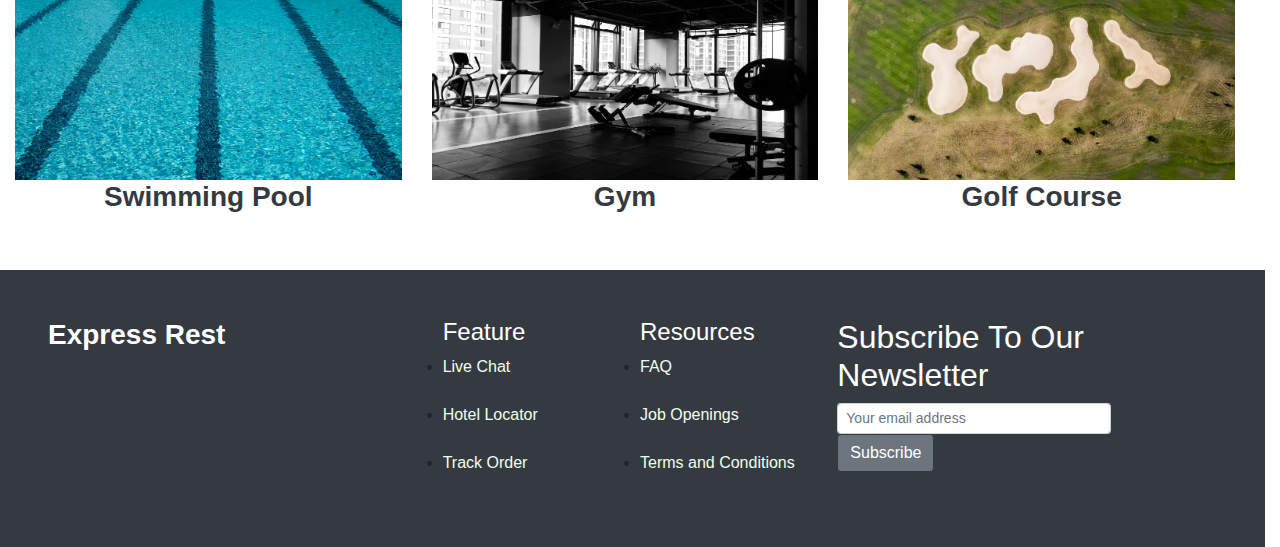
<file: Week4/Facilities.html>
<!DOCTYPE html>
<html lang="en">
<head>
    <meta charset="UTF-8">
    <meta name="viewport" content="width=device-width, initial-scale=1.0">
    <title>Facilities</title>
    <link rel="stylesheet" href="css/bootstrap.min.css">
    <link rel="stylesheet" href="css/bootstrap.css">
    <link rel="stylesheet" href="css/Express.css">
<body>
    <header>
        <nav class="navbar navbar-expand-sm navbar-dark bg-dark font-weight-bold container-fluid">
            <div class="navbar-brand"><strong class="text-white">Express Rest</strong></div>
            
           <button class="navbar-toggler" data-toggle="collapse" 
           data-target="#navbarNav">
        <span class="navbar-toggler-icon"></span>
            </button>
            <div class="collapse navbar-collapse" id="navbarNav">
            <ul class="navbar-nav ml-auto" id="navbarNav">
                <li class="nav-item">
                    <a class="nav-link text-white" href="Home.html"><h5>Home</h5></a>
                </li>
                <li class="nav-item">
                    <a class="nav-link text-white" href="#"><h5>About</h5></a>
                </li>
                <li class="nav-item">
                    <a class="nav-link text-white" href="Roomsandrates.html"><h5>Rooms</h5></a>
                </li>
                <li class="nav-item">
                    <a class="nav-link text-white" href="Facilities.html"><h5>Facilities</h5></a>
                </li>
                <li class="nav-item">
                    <a class="nav-link text-white" href="Week4 Assignment.html"><h5>Contact Us</h5></a>
                </li>
                <li class="btn bg-secondary button">
                    <a class="nav-link text-white rounded-0" href="#"><h5>Book Now</h5></a>
                </li>
            </ul>

            <!--form class="form-inline ml-auto">
                <input type="text" class="form-control" placeholder="Search">
                <button class="btn btn-outline-primary ml-2">Search</button>
            </form-->
            </div>
        </nav>
    </header>
        
    </nav>


    <section>
        <div style="background-image: url('images/peter-osmenda-20K-JZ2ppbE-unsplash.jpg');" class="background-img text-white facili"><h1>THE BEST FACILITIES</h1>  <br><br> <h1>YOU CAN GET AROUND HERE</h1> </div>
    </section>

    <section>
        <div class="mt-4">
            <h4 class="aboutp text-success">Facilities</h4>
            <p class="aboutp text-success">Lorem ipsum dolor sit amet consectetur adipisicing elit. Sed perferendis assumenda aliquid 
                similique sequi adipisci maiores nemo odit voluptatem. Perferendis, corporis corrupti? Possimus consequatur <br>
                illo, eos, nulla aut dolore quae iure praesentium 
                dolorem quisquam porro consectetur quidem. Praesentium, aliquid libero!</p>
        </div>
       
    </section>
    
    <section>
        <div class="col-md-12 container row mt-5">
            <div class="col-md-4">
                <img src="images/jonathan-j-castellon-4xGEJ_D7zb8-unsplash.jpg" class="img-fluid" alt="">
                <h3 class="text-dark text-center">Basketball court</h3>
            </div>
            <div class="col-md-4">
                <img src="images/bernard-hermant-X0EtNWqMnq8-unsplash.jpg" class="img-fluid" alt="">
                <h3 class="text-dark text-center">Free Internet</h3>
            </div>
            <div class="col-md-4">
                <img src="images/alan-caishan-cU53ZFBr3lk-unsplash.jpg" class="img-fluid" alt="">
                <h3 class="text-dark text-center">Spa</h3>
            </div>

        </div>
        <div class="col-md-12 container row mt-5">
            <div class="col-md-4">
                <img src="images/drew-beamer-Se7vVKzYxTI-unsplash.jpg" class="img-fluid" alt="">
                <h3 class="text-dark facilipics text-center">Conference Rooms</h3>
            </div>
            <div class="col-md-4">
                <img src="images/patrick-tomasso-GXXYkSwndP4-unsplash.jpg" class="img-fluid" alt="">
                <h3 class="text-dark facilipics text-center">Bar</h3>
            </div>
            <div class="col-md-4">
                <img src="images/ruffa-jane-reyes-dlGhQPIstkQ-unsplash.jpg" class="img-fluid" alt="">
                <h3 class="text-dark facilipics  text-center">Parking Lot</h3>
            </div>

        </div>
        <div class="col-md-12 container row mt-5 mb-5">
            <div class="col-md-4">
                <img src="images/thomas-park-QGdRrty4054-unsplash.jpg" class="img-fluid" alt="">
                <h3 class="text-dark facilipics text-center">Swimming Pool</h3>
            </div>
            <div class="col-md-4">
                <img src="images/risen-wang-20jX9b35r_M-unsplash.jpg" class="img-fluid" alt="">
                <h3 class="text-dark facilipics text-center">Gym</h3>
            </div>
            <div class="col-md-4">
                <img src="images/yuri-efremov-7f5-IB0mlyw-unsplash.jpg" class="img-fluid" alt="">
                <h3 class="text-dark facilipics text-center">Golf Course</h3>
            </div>

        </div>
    </section>

    <footer>
        <div class="col-md-12 row bg-dark container-fluid p-5">
                <div class="col-md-4">
                    <h3 class="footer text-white">Express Rest</h3>
                </div>
            
                <div class="col-md-2">
                    <h4 class="text-white">Feature</h4>
                    <li><a href="#" class="feat">Live Chat</a></li><br>
                    <li><a href="#" class="feat">Hotel Locator</a></li><br>
                    <li><a href="#" class="feat">Track Order</a></li><br>
              </div>

              <div class="col-md-2">
                <h4 class="text-white">Resources</h4>
                <li><a href="#" class="feat">FAQ</a></li> <br>
                <li><a href="#" class="feat">Job Openings</a></li><br>
                <li><a href="#" class="feat">Terms and Conditions</a></li><br>

          </div>
           <!-- Form -->
           <div class="col-md-4">
                <form class="form-inline">
                    <h2 class="text-white">Subscribe To Our Newsletter</h2>
                    <input class="form-control form-control-sm mr-3 w-75" type="text" placeholder="Your email address"
                    aria-label="Search"><button class="btn btn-dark bg-secondary">Subscribe</button>
                    <i class="fas fa-search" aria-hidden="true"></i>
                   
                </form>
            </div>
          <!-- Form -->
        </div>
    </footer>
    
    


    








      
    <script src="js/jquery-3.5.1.js"></script>
    <script src="js/bootstrap.min.js"></script>
    <script src="js/bootstrap.js"></script>
</body>
</html>
</file>
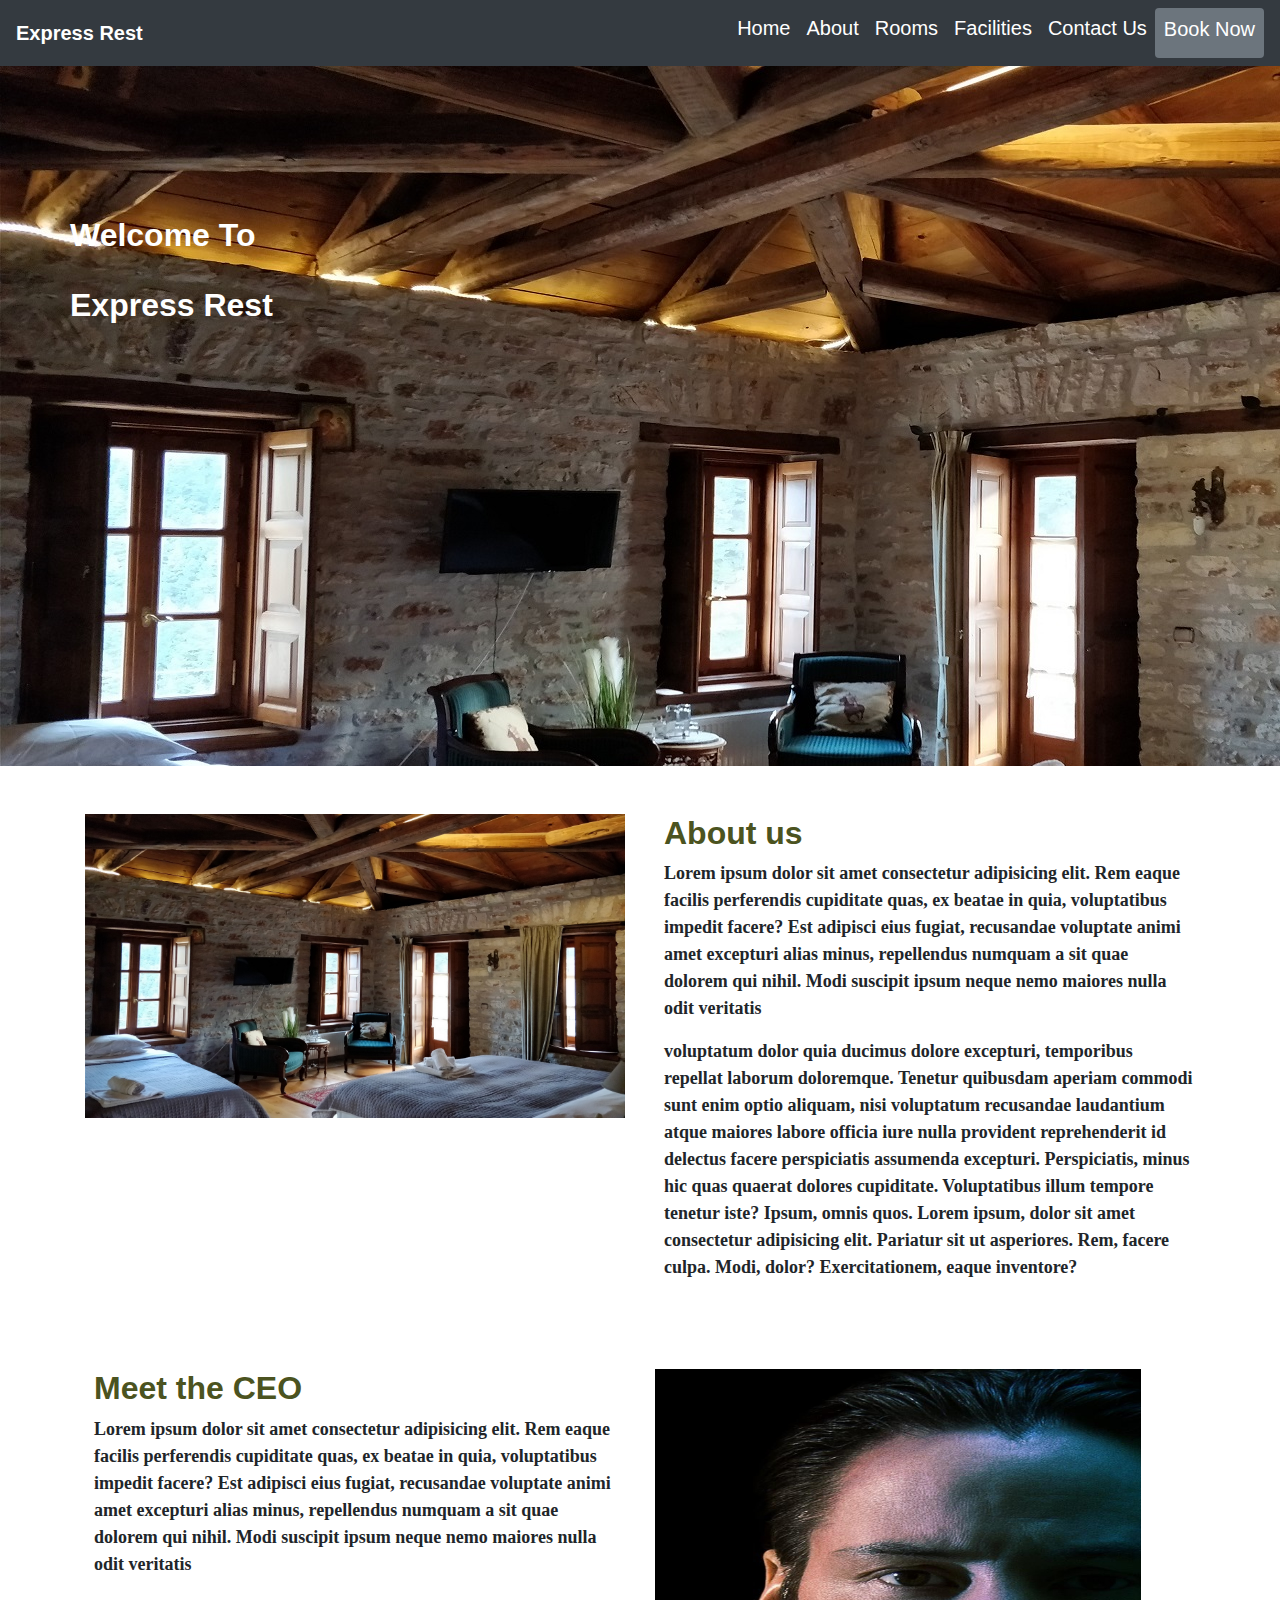
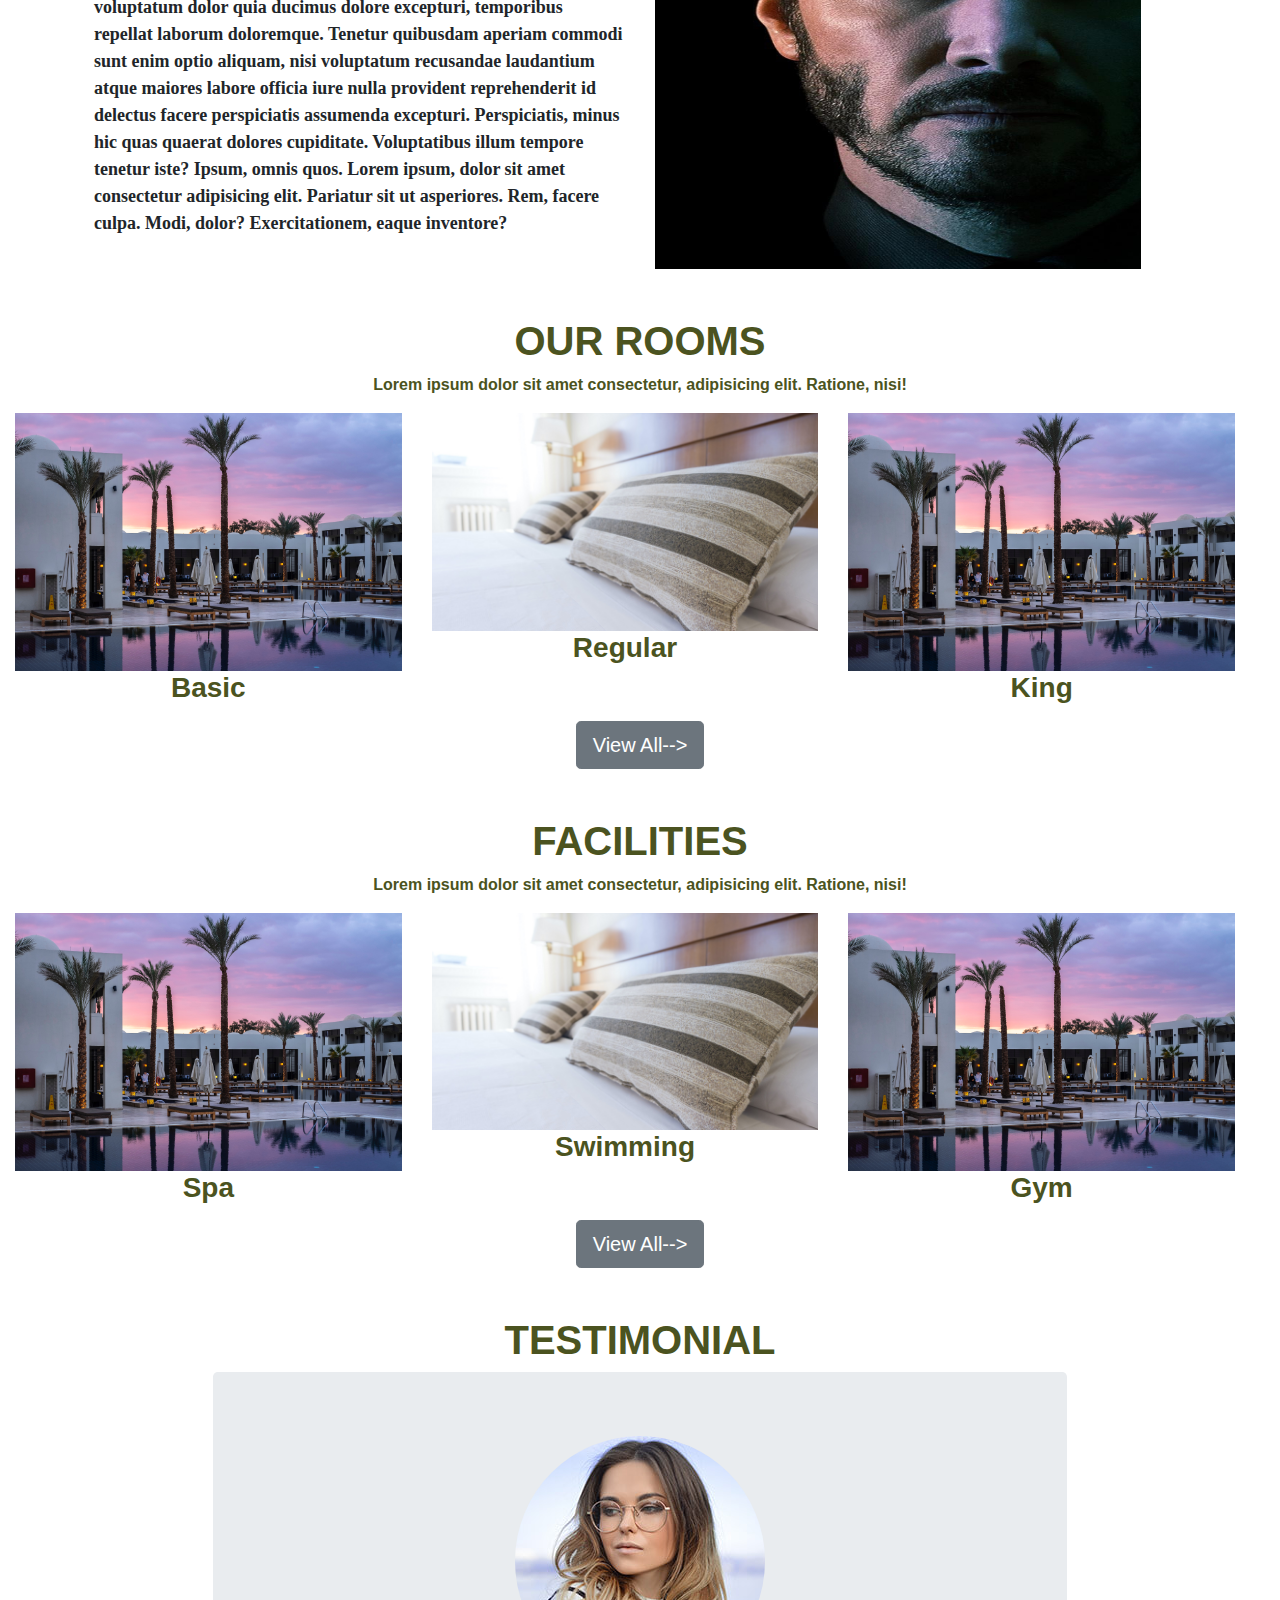
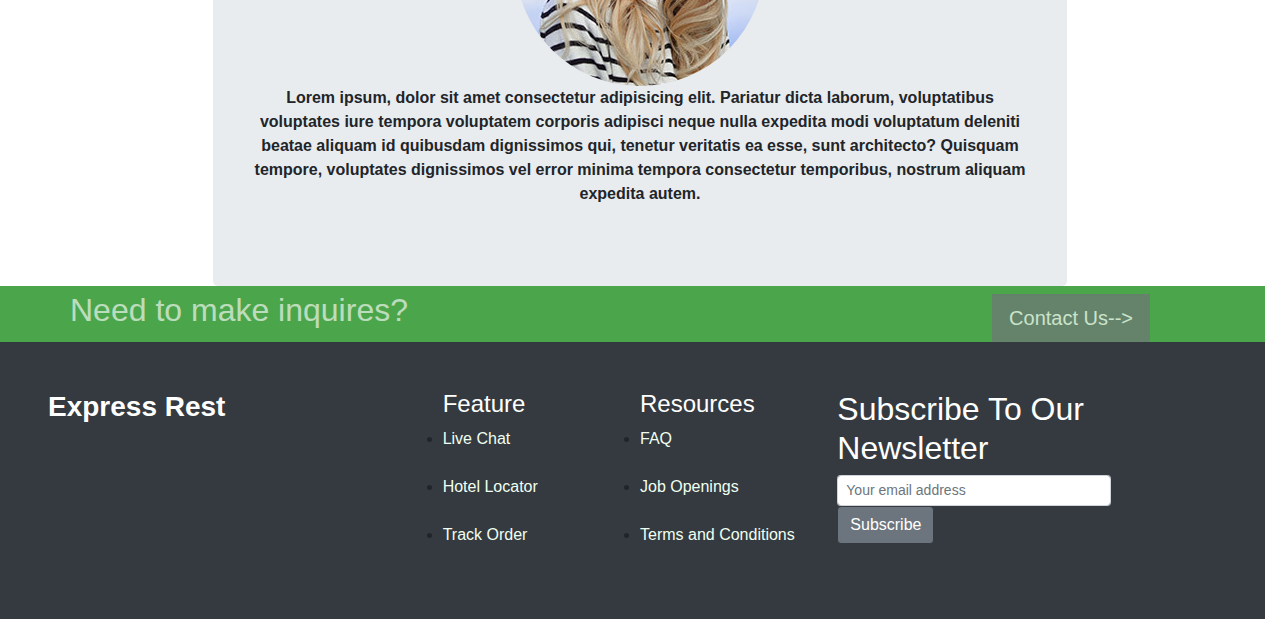
<file: Week4/Home.html>
<!DOCTYPE html>
<html lang="en">
<head>
    <meta charset="UTF-8">
    <meta name="viewport" content="width=device-width, initial-scale=1.0">
    <title>Home</title>
    <link rel="stylesheet" href="css/bootstrap.min.css">
    <link rel="stylesheet" href="css/bootstrap.css">
    <link rel="stylesheet" href="css/Express.css">
<body>
    <header>
        <nav class="navbar navbar-expand-sm navbar-dark bg-dark font-weight-bold container-fluid">
            <div class="navbar-brand"><strong class="text-white">Express Rest</strong></div>
            
           <button class="navbar-toggler" data-toggle="collapse" 
           data-target="#navbarNav">
        <span class="navbar-toggler-icon"></span>
            </button>
            <div class="collapse navbar-collapse" id="navbarNav">
            <ul class="navbar-nav ml-auto" id="navbarNav">
                <li class="nav-item">
                    <a class="nav-link text-white" href="#"><h5>Home</h5></a>
                </li>
                <li class="nav-item">
                    <a class="nav-link text-white" href="#about"><h5>About</h5></a>
                </li>
                <li class="nav-item">
                    <a class="nav-link text-white" href="Roomsandrates.html"><h5>Rooms</h5></a>
                </li>
                <li class="nav-item">
                    <a class="nav-link text-white" href="Facilities.html"><h5>Facilities</h5></a>
                </li>
                <li class="nav-item">
                    <a class="nav-link text-white" href="Week4 Assignment.html"><h5>Contact Us</h5></a>
                </li>
                <li class="btn bg-secondary button">
                    <a class="nav-link text-white rounded-0" href="#"><h5>Book Now</h5></a>
                </li>
            </ul>

            <!--form class="form-inline ml-auto">
                <input type="text" class="form-control" placeholder="Search">
                <button class="btn btn-outline-primary ml-2">Search</button>
            </form-->
            </div>
        </nav>
    </header>
        
    </nav>


    <section>
        <div style="background-image: url('images/man-pan-KTSYy-3XVSo-unsplash.jpg');" class="background-img text-white"><h1 class="wel">Welcome To</h1> <br> <h3 class="wel">Express Rest</h3> </div>
    </section>


    <section>
        <div class="ml-auto mr-auto pt-5 container row" id="about">
          <div class="row">
            <div class="col-md-6">
                <img src="images/man-pan-KTSYy-3XVSo-unsplash.jpg" class="img-fluid" alt="About">
            </div>

            <div class=" pl-4 col-md-6">
                <h2 class="aboutus">About us</h2>
                <p class="aboutp">Lorem ipsum dolor sit amet consectetur adipisicing elit. Rem eaque facilis perferendis cupiditate quas,
                    ex beatae in quia, voluptatibus impedit facere? Est adipisci eius fugiat, recusandae voluptate animi amet excepturi 
                    alias minus, repellendus numquam a sit quae dolorem qui nihil. Modi suscipit ipsum neque nemo maiores nulla odit veritatis
                </p>
                <p class="aboutp">voluptatum dolor quia ducimus dolore excepturi, temporibus repellat laborum doloremque. Tenetur quibusdam aperiam commodi sunt 
                    enim optio aliquam, nisi voluptatum recusandae laudantium atque maiores labore officia iure nulla provident reprehenderit id <br>
                     delectus facere perspiciatis assumenda excepturi. Perspiciatis, minus hic quas quaerat dolores cupiditate. 
                    Voluptatibus illum tempore tenetur iste? Ipsum, omnis quos. Lorem ipsum, dolor sit amet consectetur adipisicing elit.
                     Pariatur sit ut asperiores. Rem, facere culpa. Modi, dolor? Exercitationem, 
                    eaque inventore?</p>

            </div>
          </div>
        </div>
    </section>

    <section>
        <div class="ml-auto mr-auto pt-5 container row mt-4">
          <div class="row">
            
                    <div class=" pl-4 col-md-6">
                        <h2 class="aboutus">Meet the CEO</h2>
                        <p class="aboutp">Lorem ipsum dolor sit amet consectetur adipisicing elit. Rem eaque facilis perferendis cupiditate quas,
                            ex beatae in quia, voluptatibus impedit facere? Est adipisci eius fugiat, recusandae voluptate animi amet excepturi 
                            alias minus, repellendus numquam a sit quae dolorem qui nihil. Modi suscipit ipsum neque nemo maiores nulla odit veritatis
                        </p>
                        <p class="aboutp">voluptatum dolor quia ducimus dolore excepturi, temporibus repellat laborum doloremque. Tenetur quibusdam aperiam commodi sunt 
                            enim optio aliquam, nisi voluptatum recusandae laudantium atque maiores labore officia iure nulla provident reprehenderit id <br>
                            delectus facere perspiciatis assumenda excepturi. Perspiciatis, minus hic quas quaerat dolores cupiditate. 
                            Voluptatibus illum tempore tenetur iste? Ipsum, omnis quos. Lorem ipsum, dolor sit amet consectetur adipisicing elit.
                            Pariatur sit ut asperiores. Rem, facere culpa. Modi, dolor? Exercitationem, 
                            eaque inventore?</p>

                    </div>

                    <div class="col-md-6">
                        <img src="images/wallpaperflare.com_wallpaper (1).jpg" class="img-fluid imgceo" alt="CEO">
                    </div>

         </div>
        </div>
    </section>



    <section>
        <div class="col-md-12">
            <div class="col-md-12">
                <h1 class="aboutus text-center pt-5">OUR ROOMS</h1>
            </div>
            <p class="text-center aboutus">Lorem ipsum dolor sit amet consectetur, adipisicing elit. Ratione, nisi!</p>
        </div>

        <div class="col-md-12 container row">
            <div class="col-md-4">
                <img src="images/valeriia-bugaiova-_pPHgeHz1uk-unsplash.jpg" class="img-fluid" alt="">
                <h3 class="aboutus text-center">Basic</h3>
            </div>
            <div class="col-md-4">
                <img src="images/nik-lanus-YMOHw3F1Hdk-unsplash.jpg" class="img-fluid" alt="">
                <h3 class="aboutus text-center">Regular</h3>
            </div>
            <div class="col-md-4">
                <img src="images/valeriia-bugaiova-_pPHgeHz1uk-unsplash.jpg" class="img-fluid" alt="">
                <h3 class="aboutus text-center">King</h3>
            </div>

        </div>

                <div class="text-center mt-2">
                    <a href="Roomsandrates.html" class="btn btn-secondary btn-lg" type="button"> View All--></a>
                </div>
    </section>


    <section>
        <div class="col-md-12">
            <div class="col-md-12">
                <h1 class="aboutus text-center pt-5">FACILITIES</h1>
            </div>
            <p class="text-center aboutus">Lorem ipsum dolor sit amet consectetur, adipisicing elit. Ratione, nisi!</p>
        </div>

        <div class="col-md-12 container row">
            <div class="col-md-4">
                <img src="images/valeriia-bugaiova-_pPHgeHz1uk-unsplash.jpg" class="img-fluid" alt="">
                <h3 class="aboutus text-center">Spa</h3>
            </div>
            <div class="col-md-4">
                <img src="images/nik-lanus-YMOHw3F1Hdk-unsplash.jpg" class="img-fluid" alt="">
                <h3 class="aboutus text-center">Swimming</h3>
            </div>
            <div class="col-md-4">
                <img src="images/valeriia-bugaiova-_pPHgeHz1uk-unsplash.jpg" class="img-fluid" alt="">
                <h3 class="aboutus text-center">Gym</h3>
            </div>

        </div>

                <div class="text-center mt-2">
                    <a href="Facilities.html" class="btn btn-secondary btn-lg" type="button"> View All--></a>
                </div>
    </section>




    <section>
        <div class="col-md-12">
            <h1 class="aboutus text-center mt-5">TESTIMONIAL</h1>
        </div>
        <div class="container col-md-8 text-center jumbotron mb-0" >
            <img class="rounded-circle" alt="" src="images/img (30).jpg"  data-holder-rendered="true">
            <p class="testi">Lorem ipsum, dolor sit amet consectetur adipisicing elit. Pariatur dicta laborum, voluptatibus
                 voluptates iure tempora voluptatem corporis adipisci neque nulla expedita modi voluptatum deleniti beatae aliquam
                  id quibusdam dignissimos qui, tenetur veritatis ea esse, sunt architecto? Quisquam tempore, voluptates dignissimos
                   vel error minima tempora consectetur temporibus, 
                nostrum aliquam expedita autem.</p>

               
        </div>
        <div class="hometest col-md-12 container-fluid row mt-0 pt-0">
            <div class="container">
                <div class="hometest col-md-12 container-fluid row">
                    <div>
                        <p class="text-white testp mb-0 pb-0">Need to make inquires?</p>
                    </div>
                    <div class="ml-auto">
                       <a href="#" class="btn btn-dark bg-dark rounded-0 btn-lg mt-2 ">Contact Us--></a>
                    </div>
            </div>
            
        
        </div>
    </section>

    <footer>
        <div class="col-md-12 row bg-dark container-fluid p-5">
                <div class="col-md-4">
                    <h3 class="footer text-white">Express Rest</h3>
                </div>
            
                <div class="col-md-2">
                    <h4 class="text-white">Feature</h4>
                    <li><a href="#" class="feat">Live Chat</a></li><br>
                    <li><a href="#" class="feat">Hotel Locator</a></li><br>
                    <li><a href="#" class="feat">Track Order</a></li><br>
              </div>

              <div class="col-md-2">
                <h4 class="text-white">Resources</h4>
                <li><a href="#" class="feat">FAQ</a></li> <br>
                <li><a href="#" class="feat">Job Openings</a></li><br>
                <li><a href="#" class="feat">Terms and Conditions</a></li><br>

          </div>
           <!-- Form -->
           <div class="col-md-4">
                <form class="form-inline">
                    <h2 class="text-white">Subscribe To Our Newsletter</h2>
                    <input class="form-control form-control-sm mr-3 w-75" type="text" placeholder="Your email address"
                    aria-label="Search">
                    <button class="btn btn-dark bg-secondary">Subscribe</button>
                    <i class="fas fa-search" aria-hidden="true"></i>
                </form>
            </div>
          <!-- Form -->
        </div>
    </footer>
    


    
    <script src="js/jquery-3.5.1.js"></script>
    <script src="js/bootstrap.min.js"></script>
    <script src="js/bootstrap.js"></script>
</body>
</html>
</file>
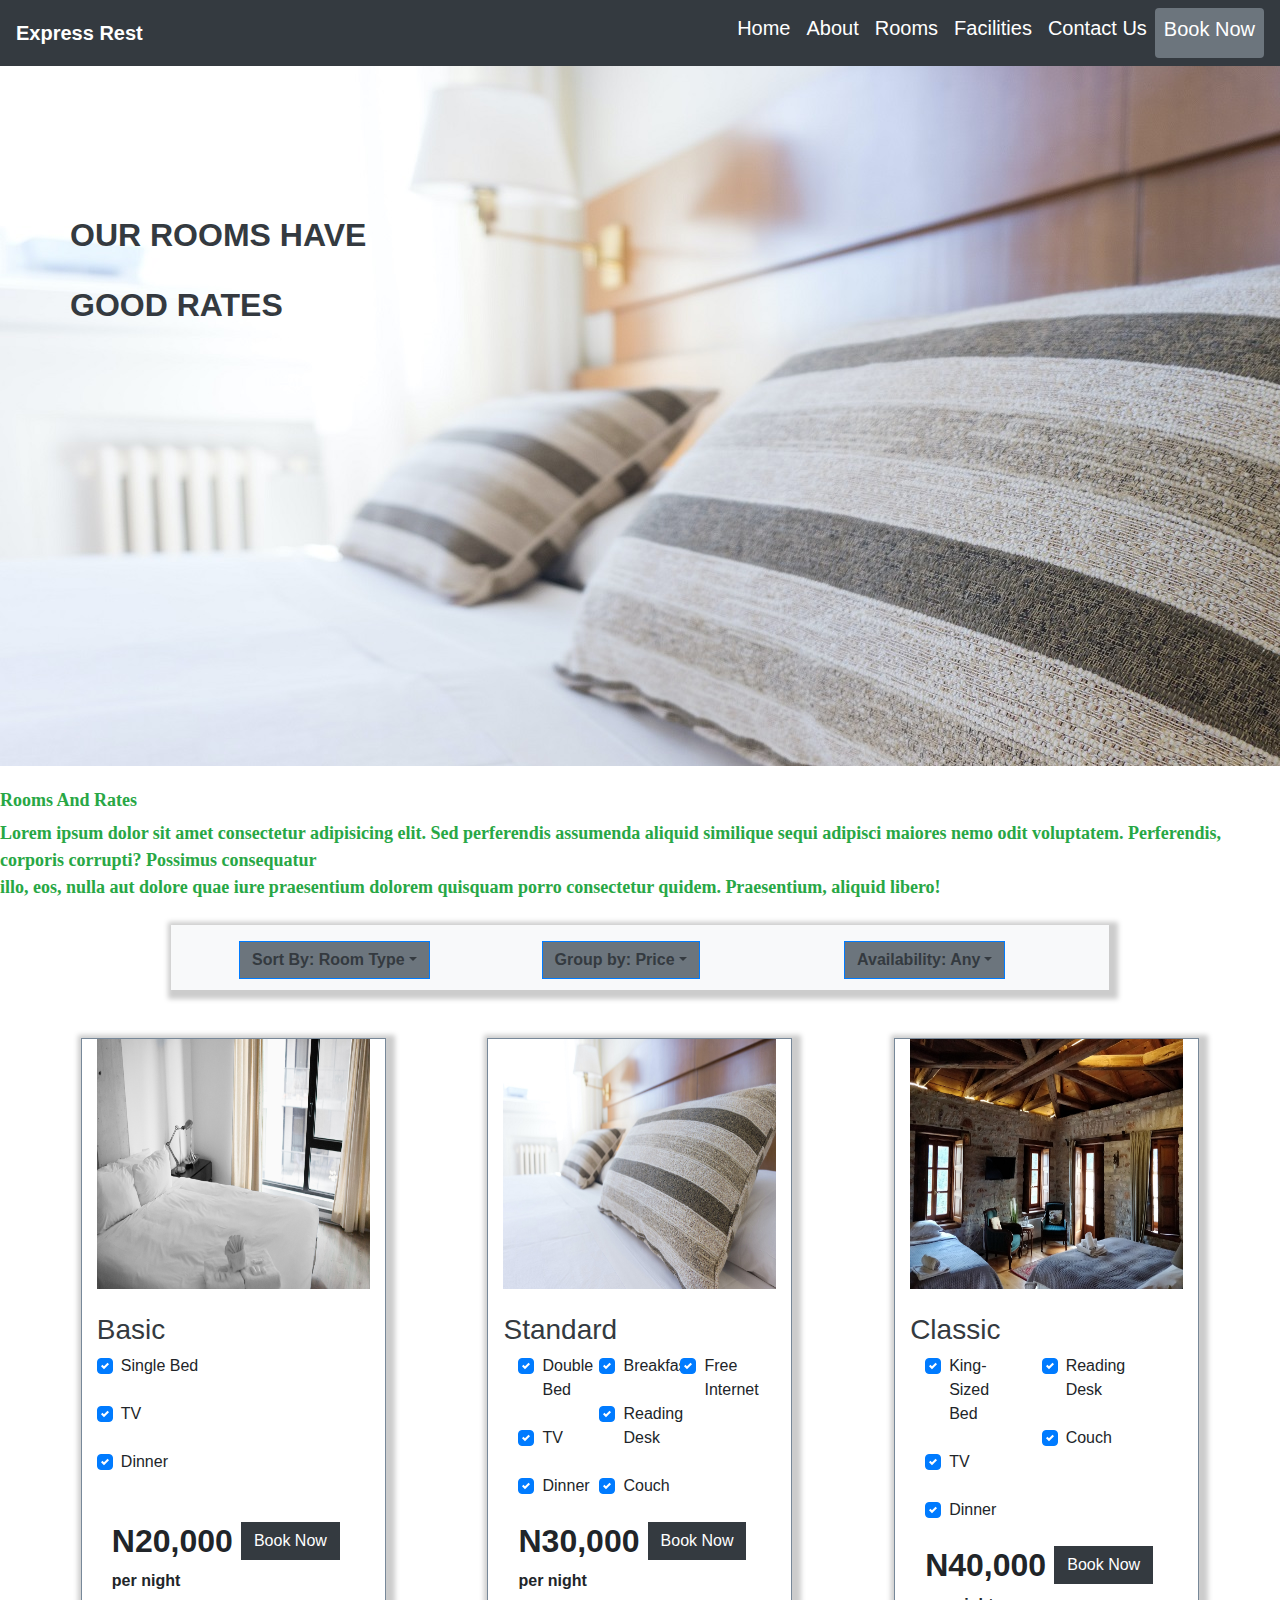
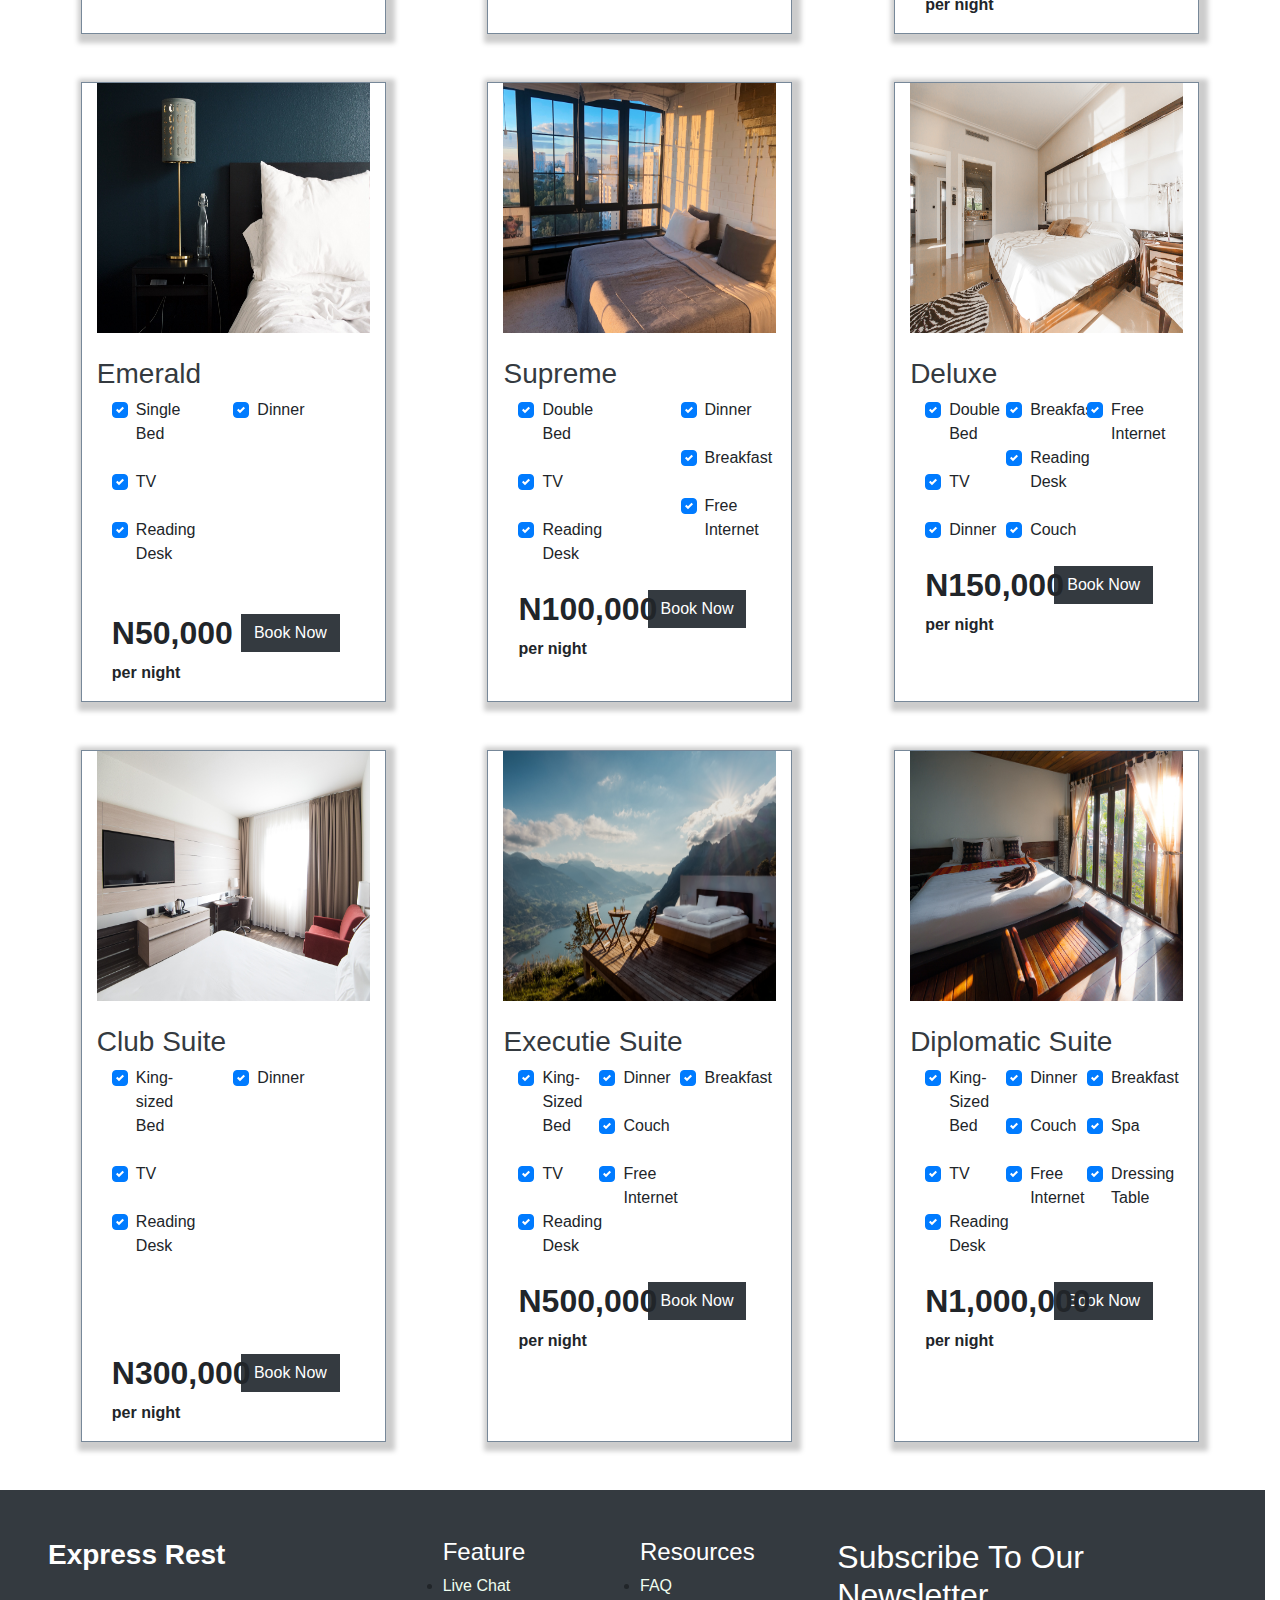
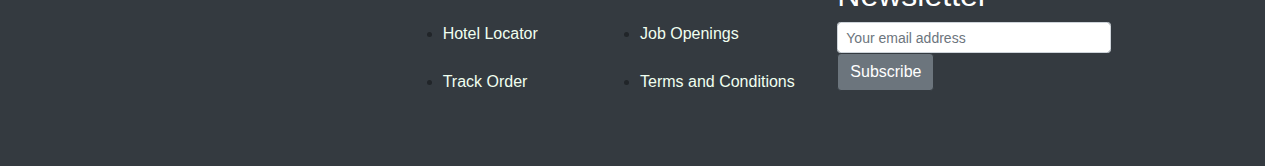
<file: Week4/Roomsandrates.html>
<!DOCTYPE html>
<html lang="en">
<head>
    <meta charset="UTF-8">
    <meta name="viewport" content="width=device-width, initial-scale=1.0">
    <title>Rooms And Rates</title>
    <link rel="stylesheet" href="css/bootstrap.min.css">
    <link rel="stylesheet" href="css/bootstrap.css">
    <link rel="stylesheet" href="css/Express.css">
<body>
    <header>
        <nav class="navbar navbar-expand-sm navbar-dark bg-dark font-weight-bold container-fluid">
            <div class="navbar-brand"><strong class="text-white">Express Rest</strong></div>
            
           <button class="navbar-toggler" data-toggle="collapse" 
           data-target="#navbarNav">
        <span class="navbar-toggler-icon"></span>
            </button>
            <div class="collapse navbar-collapse" id="navbarNav">
            <ul class="navbar-nav ml-auto" id="navbarNav">
                <li class="nav-item">
                    <a class="nav-link text-white" href="Home.html"><h5>Home</h5></a>
                </li>
                <li class="nav-item">
                    <a class="nav-link text-white" href="#"><h5>About</h5></a>
                </li>
                <li class="nav-item">
                    <a class="nav-link text-white" href="Roomsandrates.html"><h5>Rooms</h5></a>
                </li>
                <li class="nav-item">
                    <a class="nav-link text-white" href="Facilities.html"><h5>Facilities</h5></a>
                </li>
                <li class="nav-item">
                    <a class="nav-link text-white" href="Week4 Assignment.html"><h5>Contact Us</h5></a>
                </li>
                <li class="btn bg-secondary button">
                    <a class="nav-link text-white rounded-0" href="#"><h5>Book Now</h5></a>
                </li>
            </ul>

            <!--form class="form-inline ml-auto">
                <input type="text" class="form-control" placeholder="Search">
                <button class="btn btn-outline-primary ml-2">Search</button>
            </form-->
            </div>
        </nav>
    </header>
        
    </nav>


    <section>
        <div style="background-image: url('images/nik-lanus-YMOHw3F1Hdk-unsplash.jpg');" class="background-img text-white"><h1 class="wel text-dark">OUR ROOMS HAVE</h1> <br> <h1 class="wel text-dark">GOOD RATES</h1> </div>
    </section>

    <section>
        <div class="mt-4">
            <h4 class="aboutp text-success">Rooms And Rates</h4>
            <p class="aboutp text-success">Lorem ipsum dolor sit amet consectetur adipisicing elit. Sed perferendis assumenda aliquid 
                similique sequi adipisci maiores nemo odit voluptatem. Perferendis, corporis corrupti? Possimus consequatur <br>
                illo, eos, nulla aut dolore quae iure praesentium 
                dolorem quisquam porro consectetur quidem. Praesentium, aliquid libero!</p>
        </div>
       
    </section>
    
    <section>
        <div class="col-md-12 mt-4">
            <div class="shadow-box-example z-depth-5 flex-center bg-light row w-100 col-md-9 mr-auto ml-auto">
                <div class="mt-3 col-md-3 container">
                        <!-- Basic dropdown -->
                    <a class="btn btn-primary bg-secondary rounded-0 dropdown-toggle mr-4 text-dark font-weight-bold" type="button" data-toggle="dropdown" aria-haspopup="true"
                    aria-expanded="false">Sort By: Room Type</a>

                    <div class="dropdown-menu">
                        <a class="dropdown-item" href="#">Action</a>
                        <a class="dropdown-item" href="#">Another action</a>
                        <a class="dropdown-item" href="#">Something else here</a>
                        <div class="dropdown-divider"></div>
                        <a class="dropdown-item" href="#">Separated link</a>
                    </div>
                    <!-- Basic dropdown -->
                </div>

            <div class="mt-3 col-md-3 container">
                    <!-- Basic dropdown -->
                <a class="btn btn-primary bg-secondary rounded-0 dropdown-toggle mr-4 text-dark font-weight-bold" type="button" data-toggle="dropdown" aria-haspopup="true"
                aria-expanded="false">Group by: Price</a>

                <div class="dropdown-menu">
                    <a class="dropdown-item" href="#">Action</a>
                    <a class="dropdown-item" href="#">Another action</a>
                    <a class="dropdown-item" href="#">Something else here</a>
                    <div class="dropdown-divider"></div>
                    <a class="dropdown-item" href="#">Separated link</a>
                </div>
                <!-- Basic dropdown -->
            </div>

        <div class="mt-3 col-md-3 container">
                <!-- Basic dropdown -->
            <a class="btn btn-primary bg-secondary rounded-0 dropdown-toggle mr-4 text-dark font-weight-bold" type="button" data-toggle="dropdown" aria-haspopup="true"
            aria-expanded="false">Availability: Any</a>

            <div class="dropdown-menu">
                <a class="dropdown-item" href="#">Action</a>
                <a class="dropdown-item" href="#">Another action</a>
                <a class="dropdown-item" href="#">Something else here</a>
                <div class="dropdown-divider"></div>
                <a class="dropdown-item" href="#">Separated link</a>
            </div>
            <!-- Basic dropdown -->
        </div>
               
            </div>
        </div>
    </section>

    <section>
        <div class="col-md-12">
            <div class="col-md-12 container row mt-5 mr-auto ml-auto">
                 <div class="col-md-3 container roomimg">
                        <img src="images/andrew-neel-B4rEJ09-Puo-unsplash.jpg" class="img-fluid w-100 mb-4 imgroom" alt=""><br>
                        <h3 class="text-left text-dark">Basic</h3>
                        <!-- Default checked -->
                        <div class="custom-control custom-checkbox">
                            <input type="checkbox" class="custom-control-input" id="defaultChecked2" checked>
                            <label class="custom-control-label" for="defaultChecked2">Single Bed</label>
                        </div> <br>
                        
                        <div class="custom-control custom-checkbox">
                            <input type="checkbox" class="custom-control-input" id="defaultChecked2" checked>
                            <label class="custom-control-label" for="defaultChecked2">TV</label>
                        </div> <br>

                        <div class="custom-control custom-checkbox">
                            <input type="checkbox" class="custom-control-input" id="defaultChecked2" checked>
                            <label class="custom-control-label" for="defaultChecked2">Dinner</label>
                        </div>

                        <div class="mt-5 col-md-12 row">
                            <div class="col-md-6 mr-auto">
                                <h2 class="font-weight-bold">N20,000</h2>
                                <p class="font-weight-bold">per night</p>
                            </div>
                            <div class="">
                                <button class="btn btn-dark bg-dark rounded-0">Book Now</button>
                            </div>
                        </div>
                 </div>
                 
                 <div class="col-md-3 container roomimg">
                        <img src="images/nik-lanus-YMOHw3F1Hdk-unsplash.jpg" class="img-fluid w-100 mb-4 imgroom" alt=""><br>
                        <h3 class="text-left text-dark">Standard</h3>
                        <div class="col-md-12 row">
                            <div class="col-md-4">
                                <div class="custom-control custom-checkbox">
                                    <input type="checkbox" class="custom-control-input" id="defaultChecked2" checked>
                                    <label class="custom-control-label" for="defaultChecked2">Double Bed</label>
                                </div> <br>
                                
                                <div class="custom-control custom-checkbox">
                                    <input type="checkbox" class="custom-control-input" id="defaultChecked2" checked>
                                    <label class="custom-control-label" for="defaultChecked2">TV</label>
                                </div> <br>
        
                                <div class="custom-control custom-checkbox">
                                    <input type="checkbox" class="custom-control-input" id="defaultChecked2" checked>
                                    <label class="custom-control-label" for="defaultChecked2">Dinner</label>
                                </div>
                            </div>
                            
                            <div class="col-md-4">
                                <div class="custom-control custom-checkbox">
                                    <input type="checkbox" class="custom-control-input" id="defaultChecked2" checked>
                                    <label class="custom-control-label" for="defaultChecked2">Breakfast</label>
                                </div> <br>
                                
                                <div class="custom-control custom-checkbox">
                                    <input type="checkbox" class="custom-control-input" id="defaultChecked2" checked>
                                    <label class="custom-control-label" for="defaultChecked2">Reading Desk</label>
                                </div> <br>
        
                                <div class="custom-control custom-checkbox">
                                    <input type="checkbox" class="custom-control-input" id="defaultChecked2" checked>
                                    <label class="custom-control-label" for="defaultChecked2">Couch</label>
                                </div>
                            </div>
                           <div class="col-md-4">
                            <div class="custom-control custom-checkbox">
                                <input type="checkbox" class="custom-control-input" id="defaultChecked2" checked>
                                <label class="custom-control-label" for="defaultChecked2">Free Internet</label>
                            </div>
                           </div>
                            
    
                        </div>
                        <!-- Default checked -->
                        
                        <div class="mt-4 col-md-12 row">
                            <div class="col-md-6 mr-auto">
                                <h2 class="font-weight-bold">N30,000</h2>
                                <p class="font-weight-bold">per night</p>
                            </div>
                            <div class="">
                                <button class="btn btn-dark bg-dark rounded-0">Book Now</button>
                            </div>
                        </div>
                 </div>
                 
                <div class="col-md-3 container roomimg">
                        <img src="images/man-pan-KTSYy-3XVSo-unsplash.jpg" class="img-fluid w-100 mb-4 imgroom" alt=""><br>
                        <h3 class="text-left text-dark">Classic</h3>
                        <div class="col-md-9 row">
                            <div class="col-md-4">
                                        <!-- Default checked -->
                                <div class="custom-control custom-checkbox">
                                    <input type="checkbox" class="custom-control-input" id="defaultChecked2" checked>
                                    <label class="custom-control-label" for="defaultChecked2">King-Sized Bed</label>
                                </div> <br>
                                
                                <div class="custom-control custom-checkbox">
                                    <input type="checkbox" class="custom-control-input" id="defaultChecked2" checked>
                                    <label class="custom-control-label" for="defaultChecked2">TV</label>
                                </div> <br>

                                <div class="custom-control custom-checkbox">
                                    <input type="checkbox" class="custom-control-input" id="defaultChecked2" checked>
                                    <label class="custom-control-label" for="defaultChecked2">Dinner</label>
                                </div>
                            </div>

                            <div class="col-md-4 ml-auto">
                                <div class="custom-control custom-checkbox">
                                    <input type="checkbox" class="custom-control-input" id="defaultChecked2" checked>
                                    <label class="custom-control-label" for="defaultChecked2">Reading Desk</label>
                                </div> <br>
        
                                <div class="custom-control custom-checkbox">
                                    <input type="checkbox" class="custom-control-input" id="defaultChecked2" checked>
                                    <label class="custom-control-label" for="defaultChecked2">Couch</label>
                                </div>
                            </div>
                            
                        </div>
                        
                       
                        

                        <div class="mt-4 col-md-12 row">
                            <div class="col-md-6 mr-auto">
                                <h2 class="font-weight-bold">N40,000</h2>
                                <p class="font-weight-bold">per night</p>
                            </div>
                            <div class="">
                                <button class="btn btn-dark bg-dark rounded-0">Book Now</button>
                            </div>
                        </div>
                </div>  
            </div>
        </div>     
        
        
        <div class="col-md-12">
            <div class="col-md-12 container row mt-5 mr-auto ml-auto">
                 <div class="col-md-3 container roomimg">
                        <img src="images/rhema-kallianpur-uocSnWMhnAs-unsplash.jpg" class="img-fluid w-100 mb-4 imgroom" alt=""><br>
                        <h3 class="text-left text-dark">Emerald</h3>
                        <div class="col-md-12 row">
                            <div class="col-md-6">
                                    <!-- Default checked -->
                                <div class="custom-control custom-checkbox">
                                    <input type="checkbox" class="custom-control-input" id="defaultChecked2" checked>
                                    <label class="custom-control-label" for="defaultChecked2">Single Bed</label>
                                </div> <br>
                                
                                <div class="custom-control custom-checkbox">
                                    <input type="checkbox" class="custom-control-input" id="defaultChecked2" checked>
                                    <label class="custom-control-label" for="defaultChecked2">TV</label>
                                </div> <br>

                                <div class="custom-control custom-checkbox">
                                    <input type="checkbox" class="custom-control-input" id="defaultChecked2" checked>
                                    <label class="custom-control-label" for="defaultChecked2">Reading Desk</label>
                                </div> <br>
                            </div>
                            <div class="col-md-6">
                                <div class="custom-control custom-checkbox">
                                    <input type="checkbox" class="custom-control-input" id="defaultChecked2" checked>
                                    <label class="custom-control-label" for="defaultChecked2">Dinner</label>
                                </div>
                            </div>
                        </div>
                               
                       

                      

                        <div class="mt-4 col-md-12 row">
                            <div class="col-md-6 mr-auto">
                                <h2 class="font-weight-bold">N50,000</h2>
                                <p class="font-weight-bold">per night</p>
                            </div>
                            <div class="">
                                <button class="btn btn-dark bg-dark rounded-0">Book Now</button>
                            </div>
                        </div>
                 </div>
                 
                 <div class="col-md-3 container roomimg">
                        <img src="images/olexandr-ignatov-w72a24brINI-unsplash.jpg" class="img-fluid w-100 mb-4 imgroom" alt=""><br>
                        <h3 class="text-left text-dark">Supreme</h3>
                            <div class="col-md-12 row">
                                <div class="col-md-4">
                                    <div class="custom-control custom-checkbox">
                                        <input type="checkbox" class="custom-control-input" id="defaultChecked2" checked>
                                        <label class="custom-control-label" for="defaultChecked2">Double Bed</label>
                                    </div> <br>
                                    
                                    <div class="custom-control custom-checkbox">
                                        <input type="checkbox" class="custom-control-input" id="defaultChecked2" checked>
                                        <label class="custom-control-label" for="defaultChecked2">TV</label>
                                    </div> <br>
            
                                    <div class="custom-control custom-checkbox">
                                        <input type="checkbox" class="custom-control-input" id="defaultChecked2" checked>
                                        <label class="custom-control-label" for="defaultChecked2">Reading Desk</label>
                                    </div>
                                </div>
                                
                                <div class="col-md-4 ml-auto">
                                    <div class="custom-control custom-checkbox">
                                        <input type="checkbox" class="custom-control-input" id="defaultChecked2" checked>
                                        <label class="custom-control-label" for="defaultChecked2">Dinner</label>
                                    </div> <br>
                                    
                                    <div class="custom-control custom-checkbox">
                                        <input type="checkbox" class="custom-control-input" id="defaultChecked2" checked>
                                        <label class="custom-control-label" for="defaultChecked2">Breakfast</label>
                                    </div> <br>
            
                                    <div class="custom-control custom-checkbox">
                                        <input type="checkbox" class="custom-control-input" id="defaultChecked2" checked>
                                        <label class="custom-control-label" for="defaultChecked2">Free Internet</label>
                                    </div>
                                </div>
                            </div>

                        <div class="mt-4 col-md-12 row">
                            <div class="col-md-6 mr-auto">
                                <h2 class="font-weight-bold">N100,000</h2>
                                <p class="font-weight-bold">per night</p>
                            </div>
                            <div class="">
                                <button class="btn btn-dark bg-dark rounded-0">Book Now</button>
                            </div>
                        </div>
                 </div>
                 
                <div class="col-md-3 container roomimg">
                        <img src="images/ralph-ravi-kayden-FqqiAvJejto-unsplash.jpg" class="img-fluid w-100 mb-4 imgroom" alt=""><br>
                        <h3 class="text-left text-dark">Deluxe</h3>
                        <div class="col-md-12 row">
                            <div class="col-md-4">
                                <div class="custom-control custom-checkbox">
                                    <input type="checkbox" class="custom-control-input" id="defaultChecked2" checked>
                                    <label class="custom-control-label" for="defaultChecked2">Double Bed</label>
                                </div> <br>
                                
                                <div class="custom-control custom-checkbox">
                                    <input type="checkbox" class="custom-control-input" id="defaultChecked2" checked>
                                    <label class="custom-control-label" for="defaultChecked2">TV</label>
                                </div> <br>
        
                                <div class="custom-control custom-checkbox">
                                    <input type="checkbox" class="custom-control-input" id="defaultChecked2" checked>
                                    <label class="custom-control-label" for="defaultChecked2">Dinner</label>
                                </div>
                            </div>
                            
                            <div class="col-md-4">
                                <div class="custom-control custom-checkbox">
                                    <input type="checkbox" class="custom-control-input" id="defaultChecked2" checked>
                                    <label class="custom-control-label" for="defaultChecked2">Breakfast</label>
                                </div> <br>
                                
                                <div class="custom-control custom-checkbox">
                                    <input type="checkbox" class="custom-control-input" id="defaultChecked2" checked>
                                    <label class="custom-control-label" for="defaultChecked2">Reading Desk</label>
                                </div> <br>
        
                                <div class="custom-control custom-checkbox">
                                    <input type="checkbox" class="custom-control-input" id="defaultChecked2" checked>
                                    <label class="custom-control-label" for="defaultChecked2">Couch</label>
                                </div>
                            </div>
                           <div class="col-md-4">
                            <div class="custom-control custom-checkbox">
                                <input type="checkbox" class="custom-control-input" id="defaultChecked2" checked>
                                <label class="custom-control-label" for="defaultChecked2">Free Internet</label>
                            </div>
                           </div>
                            
    
                        </div>
                        <div class="mt-4 col-md-12 row">
                            <div class="col-md-6 mr-auto">
                                <h2 class="font-weight-bold">N150,000</h2>
                                <p class="font-weight-bold">per night</p>
                            </div>
                            <div class="">
                                <button class="btn btn-dark bg-dark rounded-0">Book Now</button>
                            </div>
                        </div>
                </div>  
            </div>
        </div>
        
        
        <div class="col-md-12">
            <div class="col-md-12 container row mt-5 mr-auto ml-auto">
                 <div class="col-md-3 container roomimg">
                        <img src="images/paul-postema-VoEocAfaWG8-unsplash.jpg" class="img-fluid w-100 mb-4 imgroom" alt=""><br>
                        <h3 class="text-left text-dark">Club Suite</h3>
                        <div class="col-md-12 row">
                                        <div class="col-md-6">
                                            <!-- Default checked -->
                                        <div class="custom-control custom-checkbox">
                                            <input type="checkbox" class="custom-control-input" id="defaultChecked2" checked>
                                            <label class="custom-control-label" for="defaultChecked2">King-sized Bed</label>
                                        </div> <br>
                                        
                                        <div class="custom-control custom-checkbox">
                                            <input type="checkbox" class="custom-control-input" id="defaultChecked2" checked>
                                            <label class="custom-control-label" for="defaultChecked2">TV</label>
                                        </div> <br>

                                        <div class="custom-control custom-checkbox">
                                            <input type="checkbox" class="custom-control-input" id="defaultChecked2" checked>
                                            <label class="custom-control-label" for="defaultChecked2">Reading Desk</label>
                                        </div>
                                </div>

                                <div class="col-md-6">
                                    <div class="custom-control custom-checkbox">
                                        <input type="checkbox" class="custom-control-input" id="defaultChecked2" checked>
                                        <label class="custom-control-label" for="defaultChecked2">Dinner</label>
                                    </div> <br>
                                </div>
                        </div>
                       <br>
                       <br>
                       <br>
                        

                        <div class="mt-4 col-md-12 row">
                            <div class="col-md-6 mr-auto">
                                <h2 class="font-weight-bold">N300,000</h2>
                                <p class="font-weight-bold">per night</p>
                            </div>
                            <div class="">
                                <button class="btn btn-dark bg-dark rounded-0">Book Now</button>
                            </div>
                        </div>
                 </div>
                 
                 <div class="col-md-3 container roomimg">
                        <img src="images/patrick-robert-doyle-AH8zKXqFITA-unsplash.jpg" class="img-fluid w-100 mb-4 imgroom" alt=""><br>
                        <h3 class="text-left text-dark">Executie Suite</h3>
                        <div class="col-md-12 row">
                            <div class="col-md-4">
                                <div class="custom-control custom-checkbox">
                                    <input type="checkbox" class="custom-control-input" id="defaultChecked2" checked>
                                    <label class="custom-control-label" for="defaultChecked2">King-Sized Bed</label>
                                </div> <br>
                                
                                <div class="custom-control custom-checkbox">
                                    <input type="checkbox" class="custom-control-input" id="defaultChecked2" checked>
                                    <label class="custom-control-label" for="defaultChecked2">TV</label>
                                </div> <br>
        
                                <div class="custom-control custom-checkbox">
                                    <input type="checkbox" class="custom-control-input" id="defaultChecked2" checked>
                                    <label class="custom-control-label" for="defaultChecked2">Reading Desk</label>
                                </div>
                            </div>
                            
                            <div class="col-md-4">
                                <div class="custom-control custom-checkbox">
                                    <input type="checkbox" class="custom-control-input" id="defaultChecked2" checked>
                                    <label class="custom-control-label" for="defaultChecked2">Dinner</label>
                                </div> <br>
                                
                                <div class="custom-control custom-checkbox">
                                    <input type="checkbox" class="custom-control-input" id="defaultChecked2" checked>
                                    <label class="custom-control-label" for="defaultChecked2">Couch</label>
                                </div> <br>
        
                                <div class="custom-control custom-checkbox">
                                    <input type="checkbox" class="custom-control-input" id="defaultChecked2" checked>
                                    <label class="custom-control-label" for="defaultChecked2">Free Internet</label>
                                </div>
                            </div>
                           <div class="col-md-4">
                            <div class="custom-control custom-checkbox">
                                <input type="checkbox" class="custom-control-input" id="defaultChecked2" checked>
                                <label class="custom-control-label" for="defaultChecked2">Breakfast</label>
                            </div>
                           </div>
                            
    
                        </div>

                        <div class="mt-4 col-md-12 row">
                            <div class="col-md-6 mr-auto">
                                <h2 class="font-weight-bold">N500,000</h2>
                                <p class="font-weight-bold">per night</p>
                            </div>
                            <div class="">
                                <button class="btn btn-dark bg-dark rounded-0">Book Now</button>
                            </div>
                        </div>
                 </div>
                 
                <div class="col-md-3 container roomimg">
                        <img src="images/alexander-kaunas-67-sOi7mVIk-unsplash.jpg" class="img-fluid w-100 mb-4 imgroom" alt=""><br>
                        <h3 class="text-left text-dark">Diplomatic Suite</h3>
                        <div class="col-md-12 row">
                            <div class="col-md-4">
                                <div class="custom-control custom-checkbox">
                                    <input type="checkbox" class="custom-control-input" id="defaultChecked2" checked>
                                    <label class="custom-control-label" for="defaultChecked2">King-Sized Bed</label>
                                </div> <br>
                                
                                <div class="custom-control custom-checkbox">
                                    <input type="checkbox" class="custom-control-input" id="defaultChecked2" checked>
                                    <label class="custom-control-label" for="defaultChecked2">TV</label>
                                </div> <br>
        
                                <div class="custom-control custom-checkbox">
                                    <input type="checkbox" class="custom-control-input" id="defaultChecked2" checked>
                                    <label class="custom-control-label" for="defaultChecked2">Reading Desk</label>
                                </div>
                            </div>
                            
                            <div class="col-md-4">
                                <div class="custom-control custom-checkbox">
                                    <input type="checkbox" class="custom-control-input" id="defaultChecked2" checked>
                                    <label class="custom-control-label" for="defaultChecked2">Dinner</label>
                                </div> <br>
                                
                                <div class="custom-control custom-checkbox">
                                    <input type="checkbox" class="custom-control-input" id="defaultChecked2" checked>
                                    <label class="custom-control-label" for="defaultChecked2">Couch</label>
                                </div> <br>
        
                                <div class="custom-control custom-checkbox">
                                    <input type="checkbox" class="custom-control-input" id="defaultChecked2" checked>
                                    <label class="custom-control-label" for="defaultChecked2">Free Internet</label>
                                </div>
                            </div>

                            <div class="col-md-4">
                                <div class="custom-control custom-checkbox">
                                    <input type="checkbox" class="custom-control-input" id="defaultChecked2" checked>
                                    <label class="custom-control-label" for="defaultChecked2">Breakfast</label>
                                </div> <br>
                                
                                <div class="custom-control custom-checkbox">
                                    <input type="checkbox" class="custom-control-input" id="defaultChecked2" checked>
                                    <label class="custom-control-label" for="defaultChecked2">Spa</label>
                                </div> <br>
        
                                <div class="custom-control custom-checkbox">
                                    <input type="checkbox" class="custom-control-input" id="defaultChecked2" checked>
                                    <label class="custom-control-label" for="defaultChecked2">Dressing Table</label>
                                </div>
                            </div>

                        </div>

                        <div class="mt-4 col-md-12 row">
                            <div class="col-md-6 mr-auto">
                                <h2 class="font-weight-bold">N1,000,000</h2>
                                <p class="font-weight-bold">per night</p>
                            </div>
                            <div class="">
                                <button class="btn btn-dark bg-dark rounded-0">Book Now</button>
                            </div>
                        </div>
                </div>  
            </div>
        </div>                    
    </section>



    <footer class="mt-5">
        <div class="col-md-12 row bg-dark container-fluid p-5">
                <div class="col-md-4">
                    <h3 class="footer text-white">Express Rest</h3>
                </div>
            
                <div class="col-md-2">
                    <h4 class="text-white">Feature</h4>
                    <li><a href="#" class="feat">Live Chat</a></li><br>
                    <li><a href="#" class="feat">Hotel Locator</a></li><br>
                    <li><a href="#" class="feat">Track Order</a></li><br>
              </div>

              <div class="col-md-2">
                <h4 class="text-white">Resources</h4>
                <li><a href="#" class="feat">FAQ</a></li> <br>
                <li><a href="#" class="feat">Job Openings</a></li><br>
                <li><a href="#" class="feat">Terms and Conditions</a></li><br>

          </div>
           <!-- Form -->
           <div class="col-md-4">
                <form class="form-inline">
                    <h2 class="text-white">Subscribe To Our Newsletter</h2>
                    <input class="form-control form-control-sm mr-3 w-75" type="text" placeholder="Your email address"
                    aria-label="Search">
                    <button class="btn btn-dark bg-secondary">Subscribe</button>
                    <i class="fas fa-search" aria-hidden="true"></i>
                </form>
            </div>
          <!-- Form -->
        </div>
    </footer>

    <script src="js/jquery-3.5.1.js"></script>
    <script src="js/bootstrap.min.js"></script>
    <script src="js/bootstrap.js"></script>
</body>
</html>
</file>
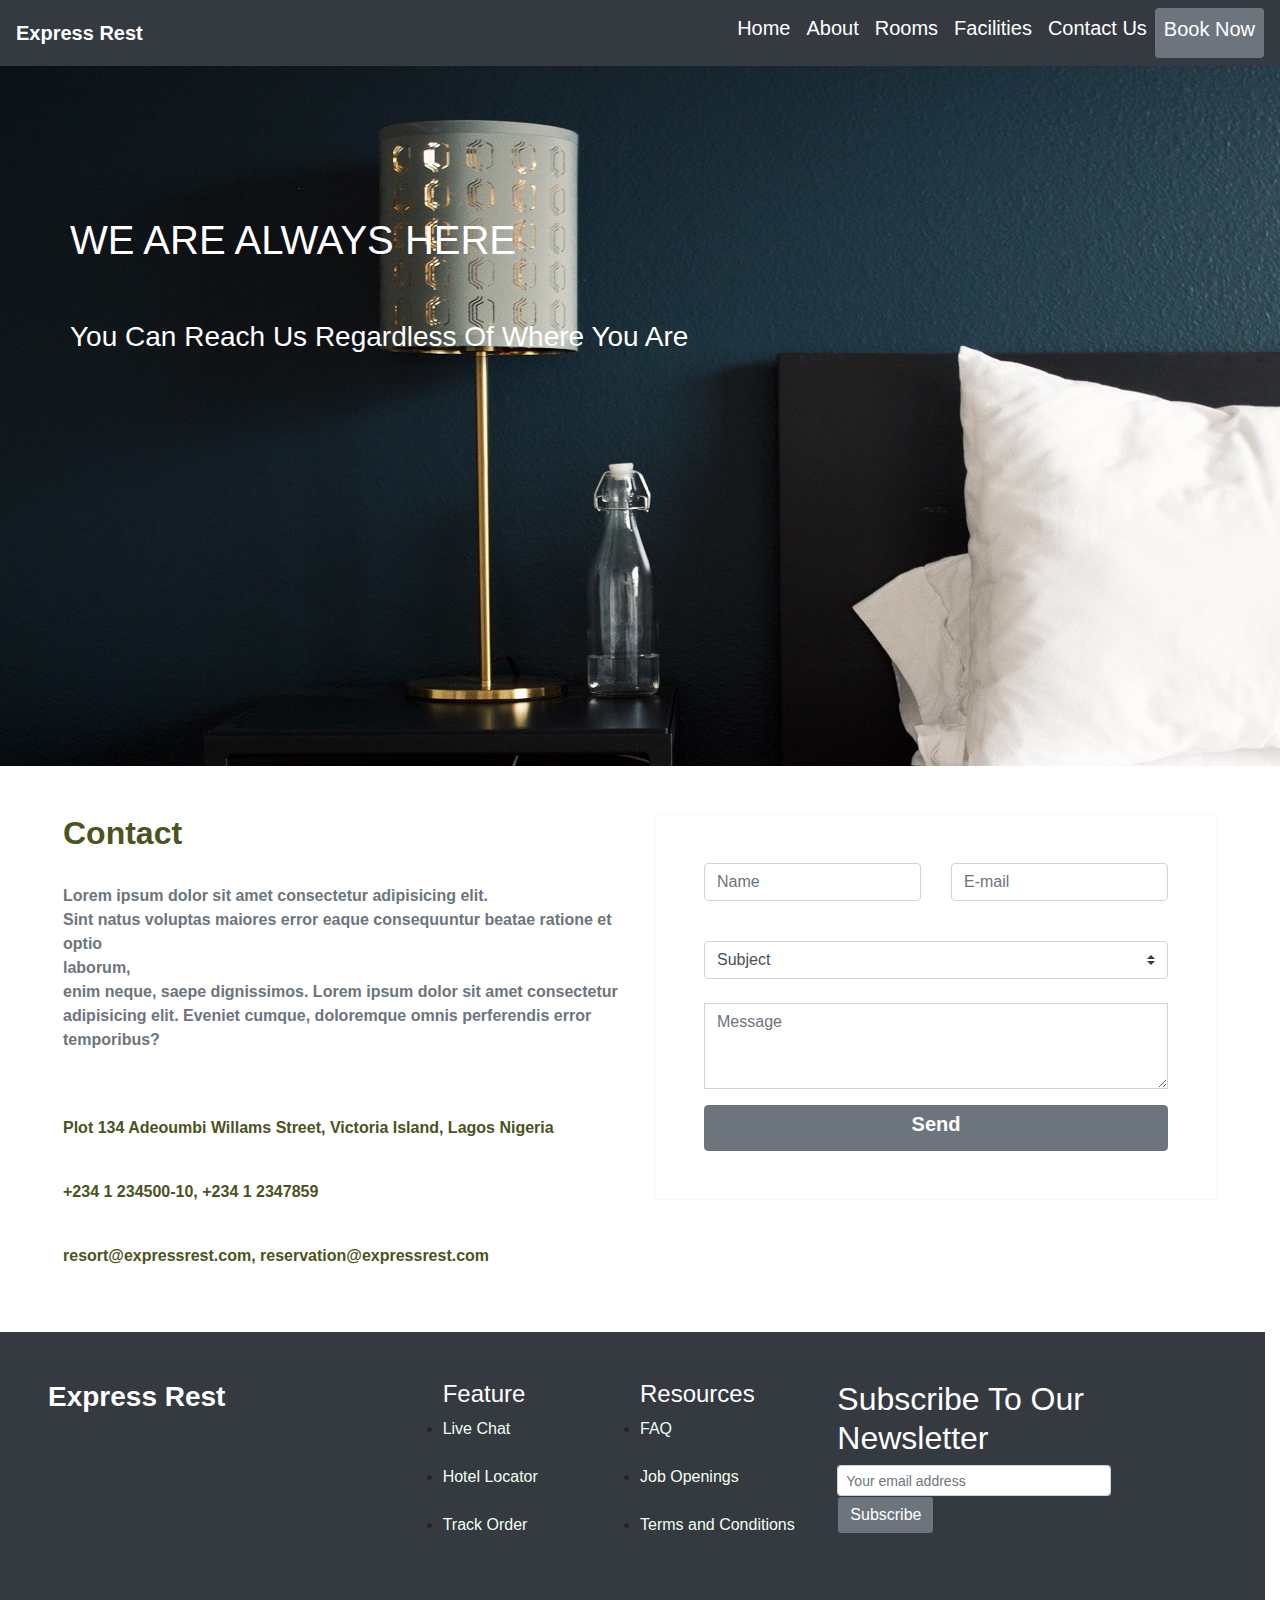
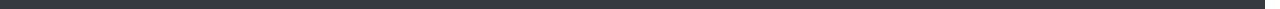
<file: Week4/Week4 Assignment.html>
<!DOCTYPE html>
<html lang="en">
<head>
    <meta charset="UTF-8">
    <meta name="viewport" content="width=device-width, initial-scale=1.0">
    <title>Express Hotel</title>
    <link rel="stylesheet" href="css/bootstrap.min.css">
    <link rel="stylesheet" href="css/bootstrap.css">
    <link rel="stylesheet" href="css/Express.css">
<body>
    <header>
        <nav class="navbar navbar-expand-sm navbar-dark bg-dark font-weight-bold container-fluid">
            <div class="navbar-brand"><strong class="text-white">Express Rest</strong></div>
            
           <button class="navbar-toggler" data-toggle="collapse" 
           data-target="#navbarNav">
        <span class="navbar-toggler-icon"></span>
            </button>
            <div class="collapse navbar-collapse" id="navbarNav">
            <ul class="navbar-nav ml-auto" id="navbarNav">
                <li class="nav-item">
                    <a class="nav-link text-white" href="Home.html"><h5>Home</h5></a>
                </li>
                <li class="nav-item">
                    <a class="nav-link text-white" href="#"><h5>About</h5></a>
                </li>
                <li class="nav-item">
                    <a class="nav-link text-white" href="Roomsandrates.html"><h5>Rooms</h5></a>
                </li>
                <li class="nav-item">
                    <a class="nav-link text-white" href="Facilities.html"><h5>Facilities</h5></a>
                </li>
                <li class="nav-item">
                    <a class="nav-link text-white" href="Week4 Assignment.html"><h5>Contact Us</h5></a>
                </li>
                <li class="btn bg-secondary button">
                    <a class="nav-link text-white" href="#"><h5>Book Now</h5></a>
                </li>
            </ul>

            <!--form class="form-inline ml-auto">
                <input type="text" class="form-control" placeholder="Search">
                <button class="btn btn-outline-primary ml-2">Search</button>
            </form-->
            </div>
        </nav>
    </header>
        
    </nav>


    <section>
        <div style="background-image: url('images/rhema-kallianpur-uocSnWMhnAs-unsplash.jpg');" class="background-img text-white"><h1>WE ARE ALWAYS HERE</h1>  <br><br> <h3>You Can Reach Us Regardless Of Where You Are</h3> </div>
    </section>

<section class="p-5">
    
<div class="container-fluid col-md-12">
    <div class="row">
            <div class="col-md-6">
                <h2 class="contact">Contact</h2><br>
                <p class="text-secondary contactp"> Lorem ipsum dolor sit amet consectetur adipisicing elit. <br>
                     Sint natus voluptas maiores error 
                    eaque consequuntur beatae ratione et optio<br>
                     laborum, <br>
                    enim neque, saepe dignissimos.
                    Lorem ipsum dolor sit amet consectetur adipisicing elit.
                     Eveniet cumque, 
                    doloremque omnis perferendis error temporibus?
                </p><br><br>
                

                <p class="con">Plot 134 Adeoumbi Willams Street, Victoria Island, Lagos Nigeria</p><br>
                <p class="con">+234 1 234500-10, +234 1 2347859</p><br>
                <p class="con">resort@expressrest.com, reservation@expressrest.com</p>
            </div>
        




    <div class="col-md-6">
            <!-- Default form contact -->
<form class="text-center border border-light p-5" action="#!">

    <div class="form-group row">
        <div class="col-md-6">
            <!-- Name -->
            <input type="text" id="defaultContactFormName" class="form-control mb-4" placeholder="Name">
        </div>
        <div class="col-md-6">    
            <!-- Email -->
            <input type="email" id="defaultContactFormEmail" class="form-control mb-4" placeholder="E-mail">
        </div>
    </div>
    <!-- Subject -->
    <select class="browser-default custom-select mb-4">
        <option value="" disabled>Choose option</option>
        <option value="1" selected>Subject</option>
        <option value="2">Report a bug</option>
        <option value="3">Feature request</option>
        <option value="4">Feature request</option>
    </select>

    <!-- Message -->
    <div class="form-group">
        <textarea class="form-control rounded-0" id="exampleFormControlTextarea2" rows="3" placeholder="Message"></textarea>
    </div>


    <!-- Send button -->
    <button class="btn btn-secondary col-md-12" type="submit"><h5 class="send">Send</h5></button>

</form>
<!-- Default form contact -->        
    </div>   
 </section>

 <footer>
    <div class="col-md-12 row bg-dark container-fluid p-5">
            <div class="col-md-4">
                <h3 class="footer text-white">Express Rest</h3>
            </div>
        
            <div class="col-md-2">
                <h4 class="text-white">Feature</h4>
                <li><a href="#" class="feat">Live Chat</a></li><br>
                <li><a href="#" class="feat">Hotel Locator</a></li><br>
                <li><a href="#" class="feat">Track Order</a></li><br>
          </div>

          <div class="col-md-2">
            <h4 class="text-white">Resources</h4>
            <li><a href="#" class="feat">FAQ</a></li> <br>
            <li><a href="#" class="feat">Job Openings</a></li><br>
            <li><a href="#" class="feat">Terms and Conditions</a></li><br>

      </div>
       <!-- Form -->
       <div class="col-md-4">
            <form class="form-inline">
                <h2 class="text-white">Subscribe To Our Newsletter</h2>
                <input class="form-control form-control-sm mr-3 w-75" type="text" placeholder="Your email address"
                aria-label="Search">
                <button class="btn btn-dark bg-secondary">Subscribe</button>
                <i class="fas fa-search" aria-hidden="true"></i>
            </form>
        </div>
      <!-- Form -->
    </div>
</footer>



    <script src="js/jquery-3.5.1.js"></script>
    <script src="js/bootstrap.min.js"></script>
    <script src="js/bootstrap.js"></script>
</body>
</html>
</file>
<file: css/style.css>
body{
    font-family: Arial, Helvetica, sans-serif;
    line-height: 1.4em;
}

.header{
    text-align: center;
    font-style: italic;
}

@media (min-width: 992px){
   section  #box1{
        width: 30%;
        margin-right: 10px;
        float: left;
        position: relative;
        height: auto;
    }
    section #box2{
        width: 30%;
        margin-right: 10px;
        float: left;
        position: relative;
        height: auto;
    }
    section #box3{
        width: 30%;
        margin-right: 10px;
        float: left;
        position: relative;
        height: auto;
    }

}
@media(min-width: 767px) and (max-width: 991px){
    section  #box1{
        width: 46%;
        margin-right: 10px;
        float: left;
        position: relative;
        height: auto;
    }
    section #box2{
        width: 46%;
        margin-right: 10px;
        float: left;
        position: relative;
        height: auto;
    }
    section #box3{
        width: 96%;
        margin-right: 10px;
        float: left;
        position: relative;
        height: auto;
    }
}
    @media(min-width: 0px) and (max-width: 766px){
        section  #box1{
           max-width: 500px;
        }
        section #box2{
            width: 30%;
            margin-right: 10px;
            height: auto;   
        }
        section #box3{
            width: 30%;
            margin-right: 10px;
            height: auto;
        }

}
.container{
    max-width: 500px;
    margin: auto;
}

.chicken{
    background-color: grey;
    border: 1px solid black;
    padding: 0px 10px 5px 5px;
    margin-bottom: 15px;
    position: relative;
    /*float: left*/;
    display: flex;

}

#box1{
    width: 30%;
    margin-right: 10px;
    float: left;
}
#box2{
    float: left;
    width: 30%;
    margin-right: 10px;
}
#box3{
    float: left;
    width: 30%;
    margin-right: 3px;
}
.chick{
    border: 1px solid black;
    box-sizing: border-box;
    text-align: right;
    background: pink;
    margin-bottom: 30px;
}
.beef{
    border: 1px solid black;
    box-sizing: border-box;
    text-align: right;
    background:brown;
    color: white;
    margin-bottom: 30px;
}
.sushi{
    border: 1px solid black;
    box-sizing: border-box;
    text-align: right;
    background: palegoldenrod;
    margin-bottom: 30px;
}
h3{
    position: absolute;
    top: 0;
    right: 0;
    margin-top: 0px;
    margin-bottom: 40px;
 }
 p{
     padding-top: 20px;
 }
</file>
<file: Week3/css/style.css>
.reserve{
    color: aquamarine;
    font-size: xx-large;
    text-align: center;
    font-family: Arial, Helvetica, sans-serif;
}
.checkbutu{
    font-family: 'Lucida Sans', 'Lucida Sans Regular', 'Lucida Grande', 'Lucida Sans Unicode', Geneva, Verdana, sans-serif;
}
.checkin{
    font-family: -apple-system, BlinkMacSystemFont, 'Segoe UI', Roboto, Oxygen, Ubuntu, Cantarell, 'Open Sans', 'Helvetica Neue', sans-serif;
    color: black;
}
.carimg{
    height:640px;
    width: 100%;
}
.mkres{
    border-radius: none;
    font-size: 1.4rem;
    padding-bottom: 0%;
    border: none;
    margin-bottom: 0;
}
.chek{
    padding-left: 100px;
}
body{
    background-color: aliceblue;
}
.rmr{
    font-family: 'Segoe UI', Tahoma, Geneva, Verdana, sans-serif;
}
.buttu{
    border-radius: 100%;
}
a{
    color: black;
}
.map-container-7{
    overflow:hidden;
    padding-bottom:56.25%;
    position:relative;
    height:0;
    }
 .map-container-7 iframe{
    left:0;
    top:0;
    height:100%;
    width:100%;
    position:absolute;
    }
</file>
<file: Week4/css/Express.css>
.background-img{
    max-width: 1600;
    height: 700px;
    padding-top: 150px;
    padding-left: 70px;
    font-family: 'Trebuchet MS', 'Lucida Sans Unicode', 'Lucida Grande', 'Lucida Sans', Arial, sans-serif;
}
.button{
    padding: 0px;
    
}
.contact{
    color: #4b5320;
    font-weight: bolder;
}
.contactp{
    color: #4b5320;
    font-weight: bolder;
}
.con{
    font-weight: bolder;
    color: #4b5320;
}
.send{
    font-weight: bolder;
}
.aboutus{
    font-weight: bolder;
    color: #4b5320;
    font-family: Impact, Haettenschweiler, 'Arial Narrow Bold', sans-serif;
}
.aboutp{
    font-family: Georgia, 'Times New Roman', Times, serif;
    font-weight: bolder;
    font-size: large;
}
.imgceo{
    height: 500px;
    width: 90%;
}
.img1{
    width: 296px;
    height: 197px;
}
.testi{
    font-weight: bold;
    font-family: Arial, "Helvetica Neue", Helvetica, sans-serif;
}
.hometest{
    background-color: green;
    opacity: 0.7;
}
.testp{
    font-size: xx-large;
    font-family: 'Franklin Gothic Medium', 'Arial Narrow', Arial, sans-serif;
    opacity: 0.9;
}
.facili{
    font-weight: bolder;
    font-size: larger;
    font-family: cursive;
}
.facilipics{
    font-weight: bolder;
    font-family: 'Gill Sans', 'Gill Sans MT', Calibri, 'Trebuchet MS', sans-serif;
}
.footer{
    font-weight: bolder;
}
.feat{
    font-weight: lighter;
    color: honeydew;
}
.wel{
    font-size: xx-large;
    font-weight: bold;
}
.shadow-box-example {
    height: 65px;
    width: 100%;
    -webkit-box-shadow: 3px 3px 5px 6px #ccc;  /* Safari 3-4, iOS 4.0.2 - 4.2, Android 2.3+ */
  -moz-box-shadow:    3px 3px 5px 6px #ccc;  /* Firefox 3.5 - 3.6 */
  box-shadow:         3px 3px 5px 6px #ccc;  /* Opera 10.5, IE 9, Firefox 4+, Chrome 6+, iOS 5 */
  }
  .roomimg{
      border: 1px solid lightslategray;
      -webkit-box-shadow: 3px 3px 5px 6px #ccc;  /* Safari 3-4, iOS 4.0.2 - 4.2, Android 2.3+ */
      -moz-box-shadow:    3px 3px 5px 6px #ccc;  /* Firefox 3.5 - 3.6 */
      box-shadow:         3px 3px 5px 6px #ccc;  /* Opera 10.5, IE 9, Firefox 4+, Chrome 6+, iOS 5 */
  }
  .imgroom{
      height: 250px;
      width: 100%;
  }
</file>
